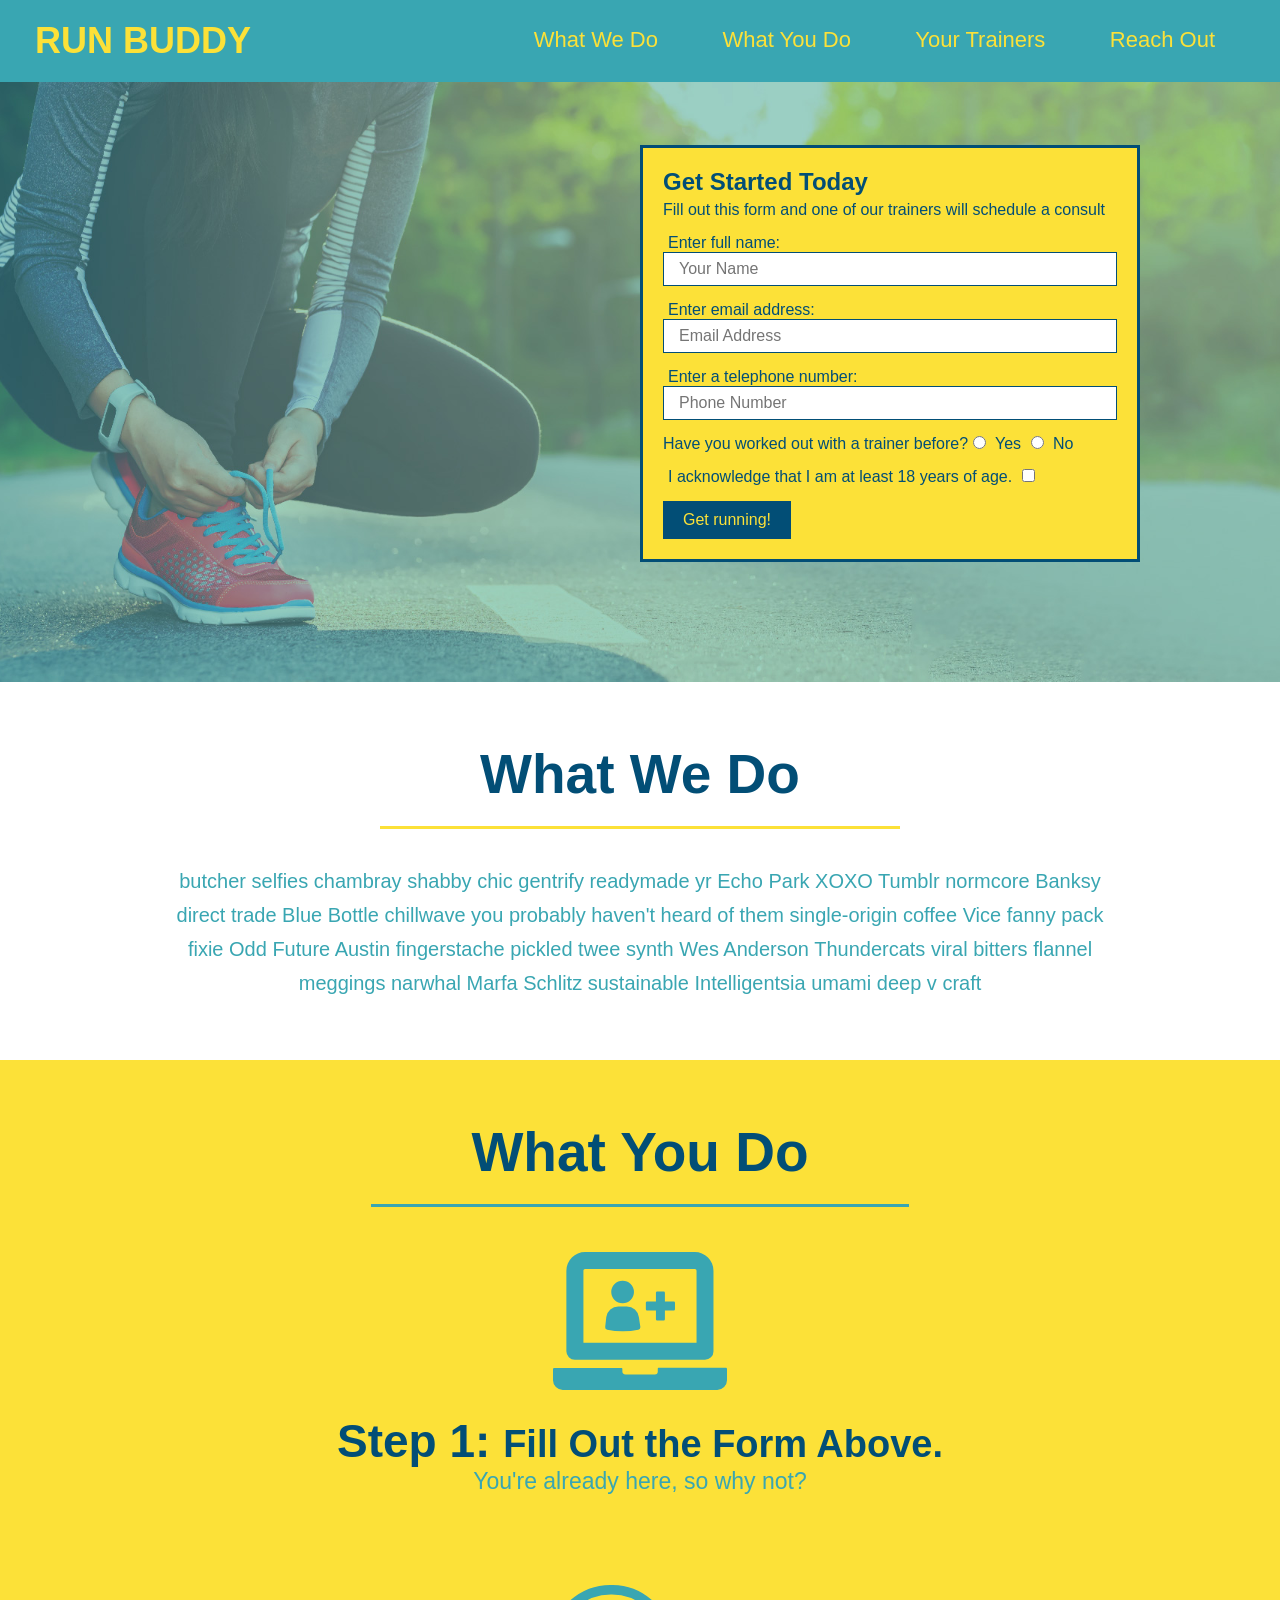
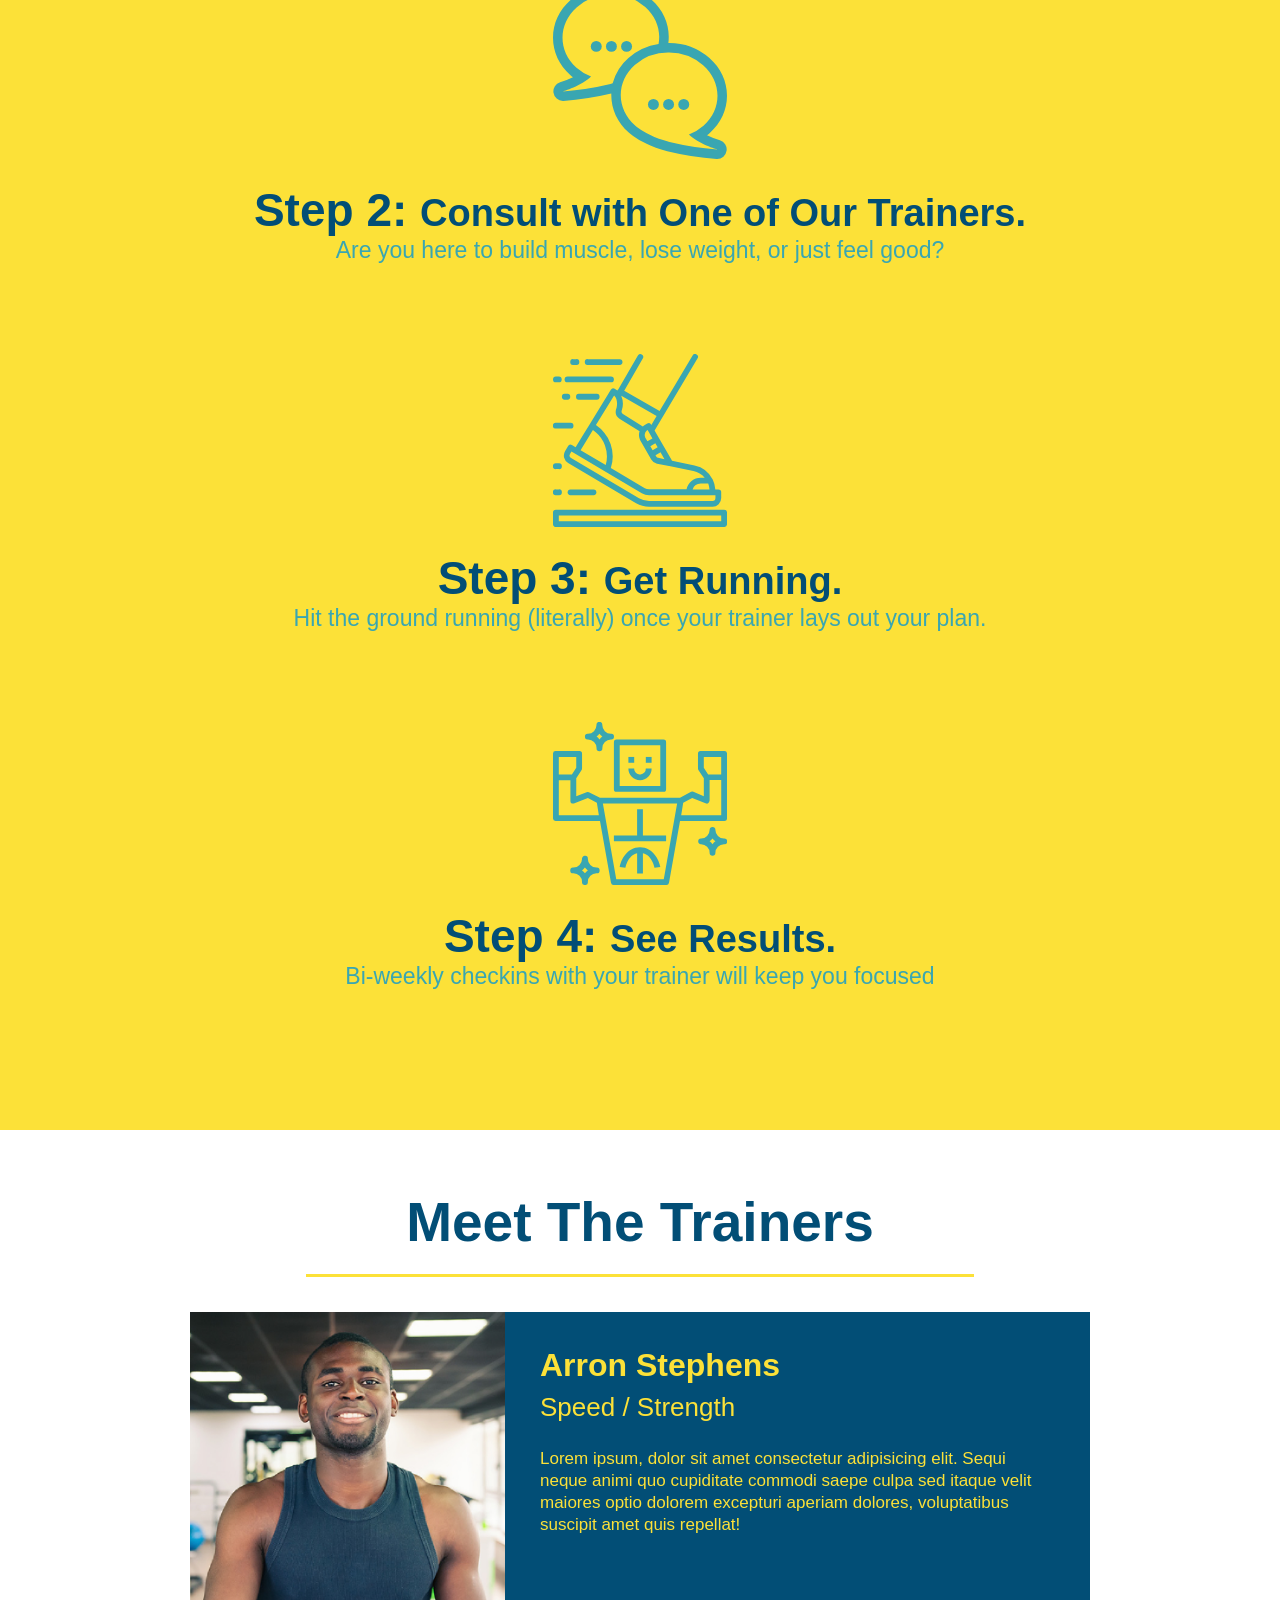
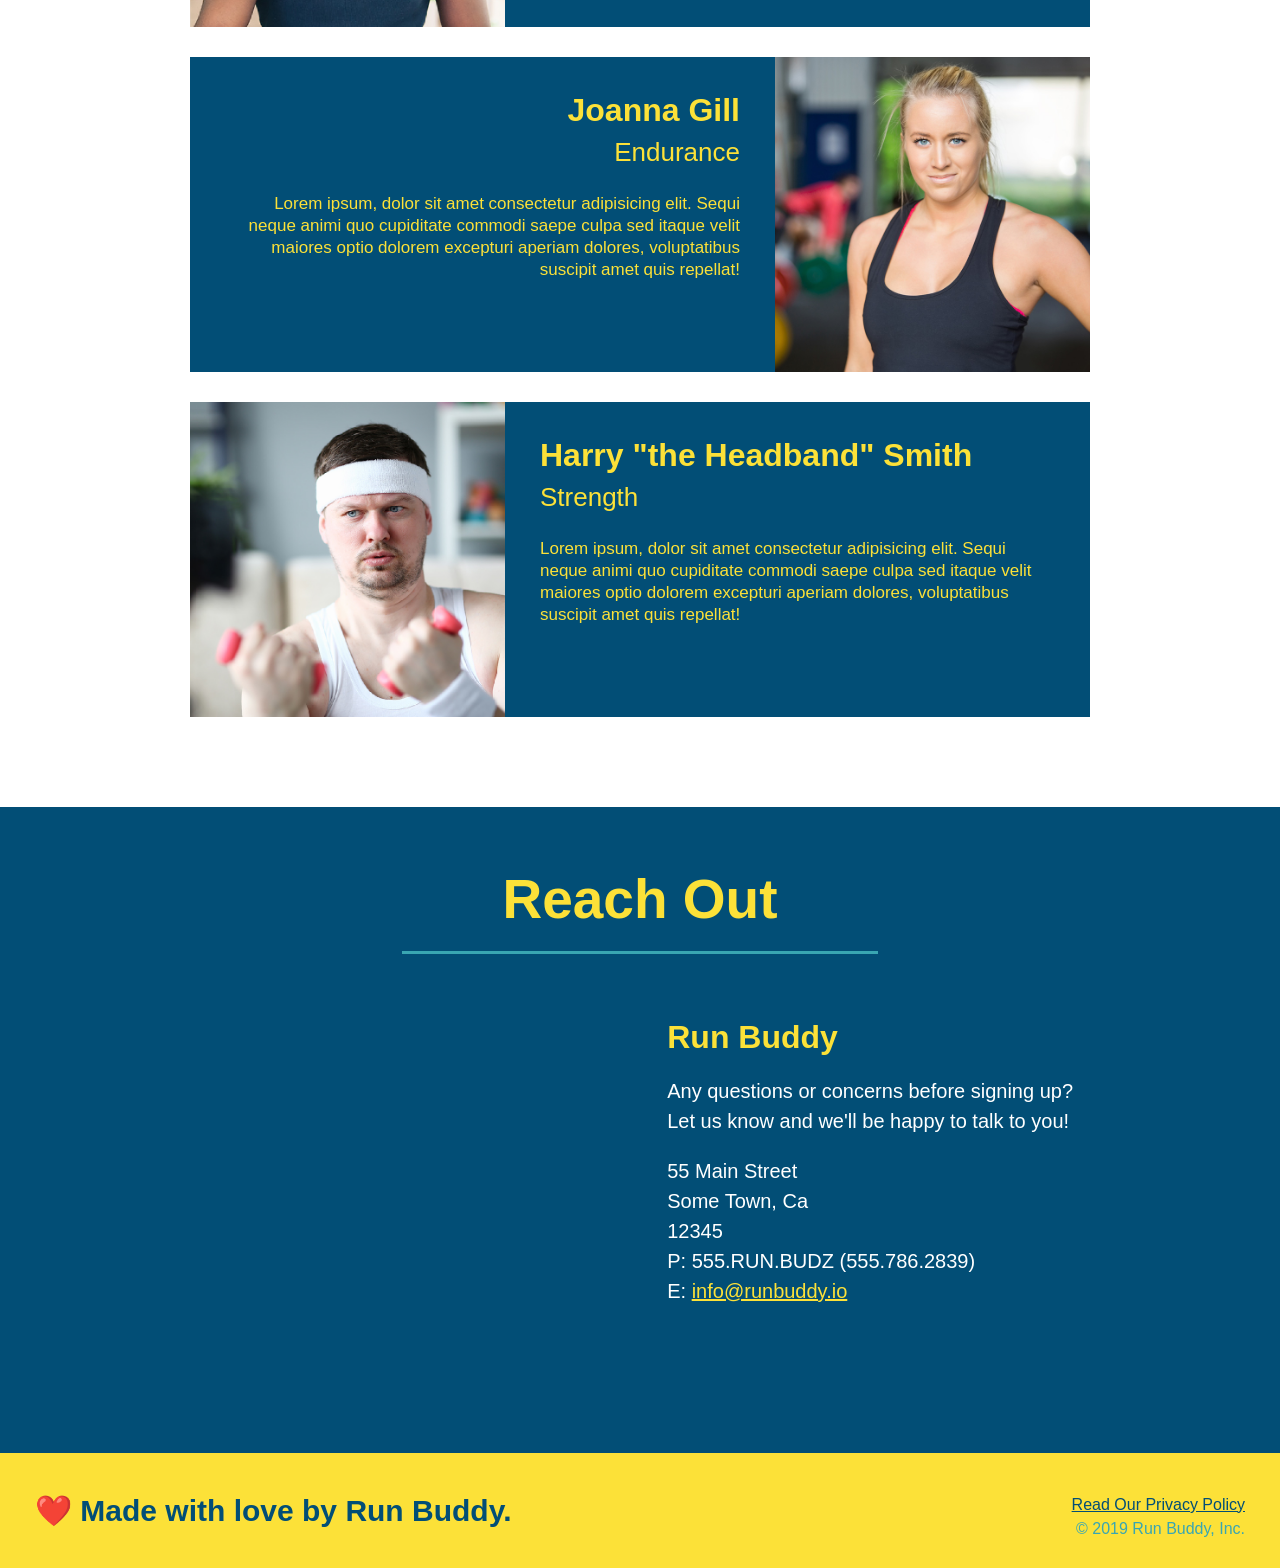
<file: 01-HTML-Git-CSS/05-Module-Project/main/index.html>
<!DOCTYPE html>
<html lang="en">

<head>
  <meta charset="UTF-8" />
  <title>Run Buddy</title>
  <link rel="stylesheet" href="./assets/css/style.css" />
</head>

<body>
  <!-- navigation -->
  <header>
    <h1>
      <a href="/">
        RUN BUDDY
      </a>
    </h1>
    <nav>
      <!-- Unordered list element -->
      <ul>
        <!-- List item element-->
        <li>
          <!-- Anchor element -->
          <a href="#what-we-do">What We Do</a>
        </li>
        <li>
          <a href="#what-you-do">What You Do</a>
        </li>
        <li>
          <a href="#your-trainers">Your Trainers</a>
        </li>
        <li>
          <a href="#reach-out">Reach Out</a>
        </li>
      </ul>
    </nav>
  </header>

  <!-- hero/jumbotron -->
  <section class="hero">
    <div class="hero-form">
      <h3>Get Started Today</h3>
      <p>Fill out this form and one of our trainers will schedule a consult</p>
      <form>
        <label for="name">Enter full name:</label>
        <input type="text" placeholder="Your Name" name="name" id="name" class="form-input" />
        <label for="email">Enter email address:</label>
        <input type="text" placeholder="Email Address" name="email" id="email" class="form-input" />
        <label for="phone">Enter a telephone number:</label>
        <input type="text" placeholder="Phone Number" name="phone" id="phone" class="form-input" />
        <p>
          Have you worked out with a trainer before?
          <input type="radio" name="trainer-confirm" id="trainer-yes" />
          <label for="trainer-yes">Yes</label>
          <input type="radio" name="trainer-confirm" id="trainer-no" />
          <label for="trainer-no">No</label>
        </p>
        <p>
          <label for="checkbox">
            I acknowledge that I am at least 18 years of age.
          </label>
          <input type="checkbox" name="checkpoint1" id="checkbox" />
        </p>
        <button type="submit">
          Get running!
        </button>
      </form>
    </div>
  </section>

  <!-- "what we do" section -->
  <section id="what-we-do" class="intro">
    <h2 class="section-title primary-border">What We Do</h2>
    <p>
      butcher selfies chambray shabby chic gentrify readymade yr Echo Park XOXO Tumblr normcore Banksy direct trade Blue
      Bottle chillwave you probably haven't heard of them single-origin coffee Vice fanny pack fixie Odd Future Austin
      fingerstache pickled twee synth Wes Anderson Thundercats viral bitters flannel meggings narwhal Marfa Schlitz
      sustainable Intelligentsia umami deep v craft
    </p>
  </section>

  <!-- "what you do" section -->
  <section id="what-you-do" class="steps">
    <h2 class="section-title secondary-border">What You Do</h2>

    <div>
      <img src="./assets/images/step-1.svg" alt="" />
      <h3>Step 1: <span>Fill Out the Form Above.</span></h3>
      <p>You're already here, so why not?</p>
    </div>

    <div>
      <img src="./assets/images/step-2.svg" alt="" />
      <h3>Step 2: <span>Consult with One of Our Trainers.</span></h3>
      <p>Are you here to build muscle, lose weight, or just feel good?</p>
    </div>

    <div>
      <img src="./assets/images/step-3.svg" alt="" />
      <h3>Step 3: <span>Get Running.</span></h3>
      <p>Hit the ground running (literally) once your trainer lays out your plan.</p>
    </div>

    <div>
      <img src="./assets/images/step-4.svg" alt="" />
      <h3>Step 4: <span>See Results.</span></h3>
      <p>Bi-weekly checkins with your trainer will keep you focused</p>
    </div>
  </section>

  <!-- "meet the trainers" section -->
  <section id="your-trainers" class="trainers">
    <h2 class="section-title primary-border">Meet The Trainers</h2>
    <article class="trainer">
      <img src="./assets/images/trainer-1.jpg" alt="Arron Stephens in his workout clothes, ready to pump iron" />
      <div class="trainer-bio text-left">
        <h3>Arron Stephens</h3>
        <h4>Speed / Strength</h4>
        <p>
          Lorem ipsum, dolor sit amet consectetur adipisicing elit. Sequi neque animi quo cupiditate commodi saepe culpa
          sed
          itaque velit maiores optio dolorem excepturi aperiam dolores, voluptatibus suscipit amet quis repellat!
        </p>
      </div>
    </article>

    <!-- second trainer bio -->
    <article class="trainer">
      <div class="trainer-bio text-right">
        <h3>Joanna Gill</h3>
        <h4>Endurance</h4>
        <p>
          Lorem ipsum, dolor sit amet consectetur adipisicing elit. Sequi neque animi quo cupiditate commodi saepe culpa
          sed
          itaque velit maiores optio dolorem excepturi aperiam dolores, voluptatibus suscipit amet quis repellat!
        </p>
      </div>
      <img src="./assets/images/trainer-2.jpg" alt="Joanna Gill cooling off after a workout" />
    </article>

    <!-- third trainer bio -->
    <article class="trainer">
      <img src="./assets/images/trainer-3.jpg"
        alt="Harry Smith wearing a headband and lifting comically small pink weights" />
      <div class="trainer-bio text-left">
        <h3>Harry "the Headband" Smith</h3>
        <h4>Strength</h4>
        <p>
          Lorem ipsum, dolor sit amet consectetur adipisicing elit. Sequi neque animi quo cupiditate commodi saepe culpa
          sed
          itaque velit maiores optio dolorem excepturi aperiam dolores, voluptatibus suscipit amet quis repellat!
        </p>
      </div>
    </article>
  </section>

  <!-- "reach out" section -->
  <section id="reach-out" class="contact">
    <h2 class="section-title secondary-border">Reach Out</h2>
    <div class="contact-info">
      <iframe 
        src="https://www.google.com/maps/embed?pb=!1m18!1m12!1m3!1d3147.1079747227936!2d-120.42364418397035!3d37.92790791110593!2m3!1f0!2f0!3f0!3m2!1i1024!2i768!4f13.1!3m3!1m2!1s0x8090c49129b6ac57%3A0xb56c7eb95a2cd8bd!2sMain%20St%2C%20California%2095327!5e0!3m2!1sen!2sus!4v1616426329495!5m2!1sen!2sus"
        style="border:0;" 
        allowfullscreen=""
        loading="lazy">
      </iframe>
      <div>
        <h3>Run Buddy</h3>
        <p>
          Any questions or concerns before signing up?
          <br />
          Let us know and we'll be happy to talk to you!
        </p>
        <address>
          55 Main Street <br />
          Some Town, Ca <br />
          12345<br />
          P: 555.RUN.BUDZ (555.786.2839)<br />
          E: <a href="mailto:info@runbuddy.io">info@runbuddy.io</a>
        </address>
      </div>
    </div>
  </section>

  <!-- footer -->
  <footer>
    <h2>❤️ Made with love by Run Buddy.</h2>
    <div>
      <a href="./privacy-policy.html">Read Our Privacy Policy</a><br />
      &copy; 2019 Run Buddy, Inc.
    </div>
  </footer>
</body>

</html>
</file>
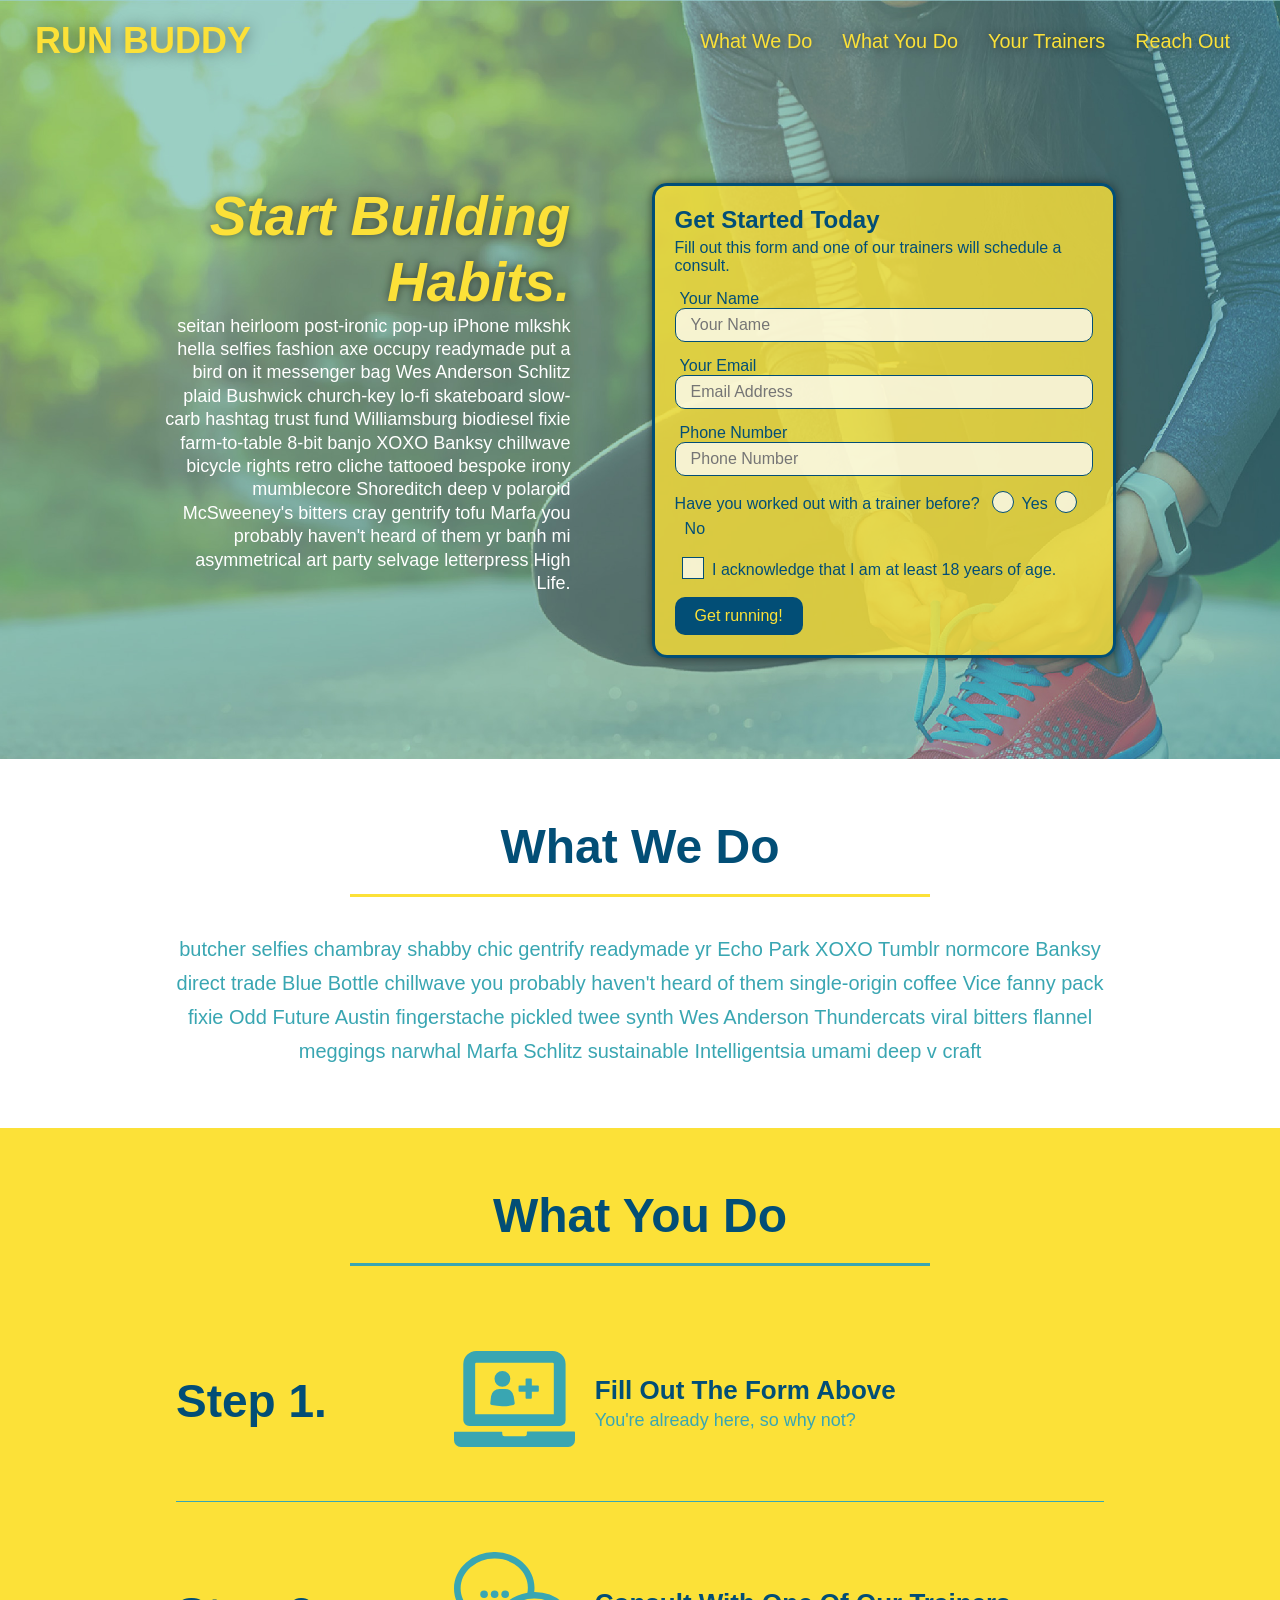
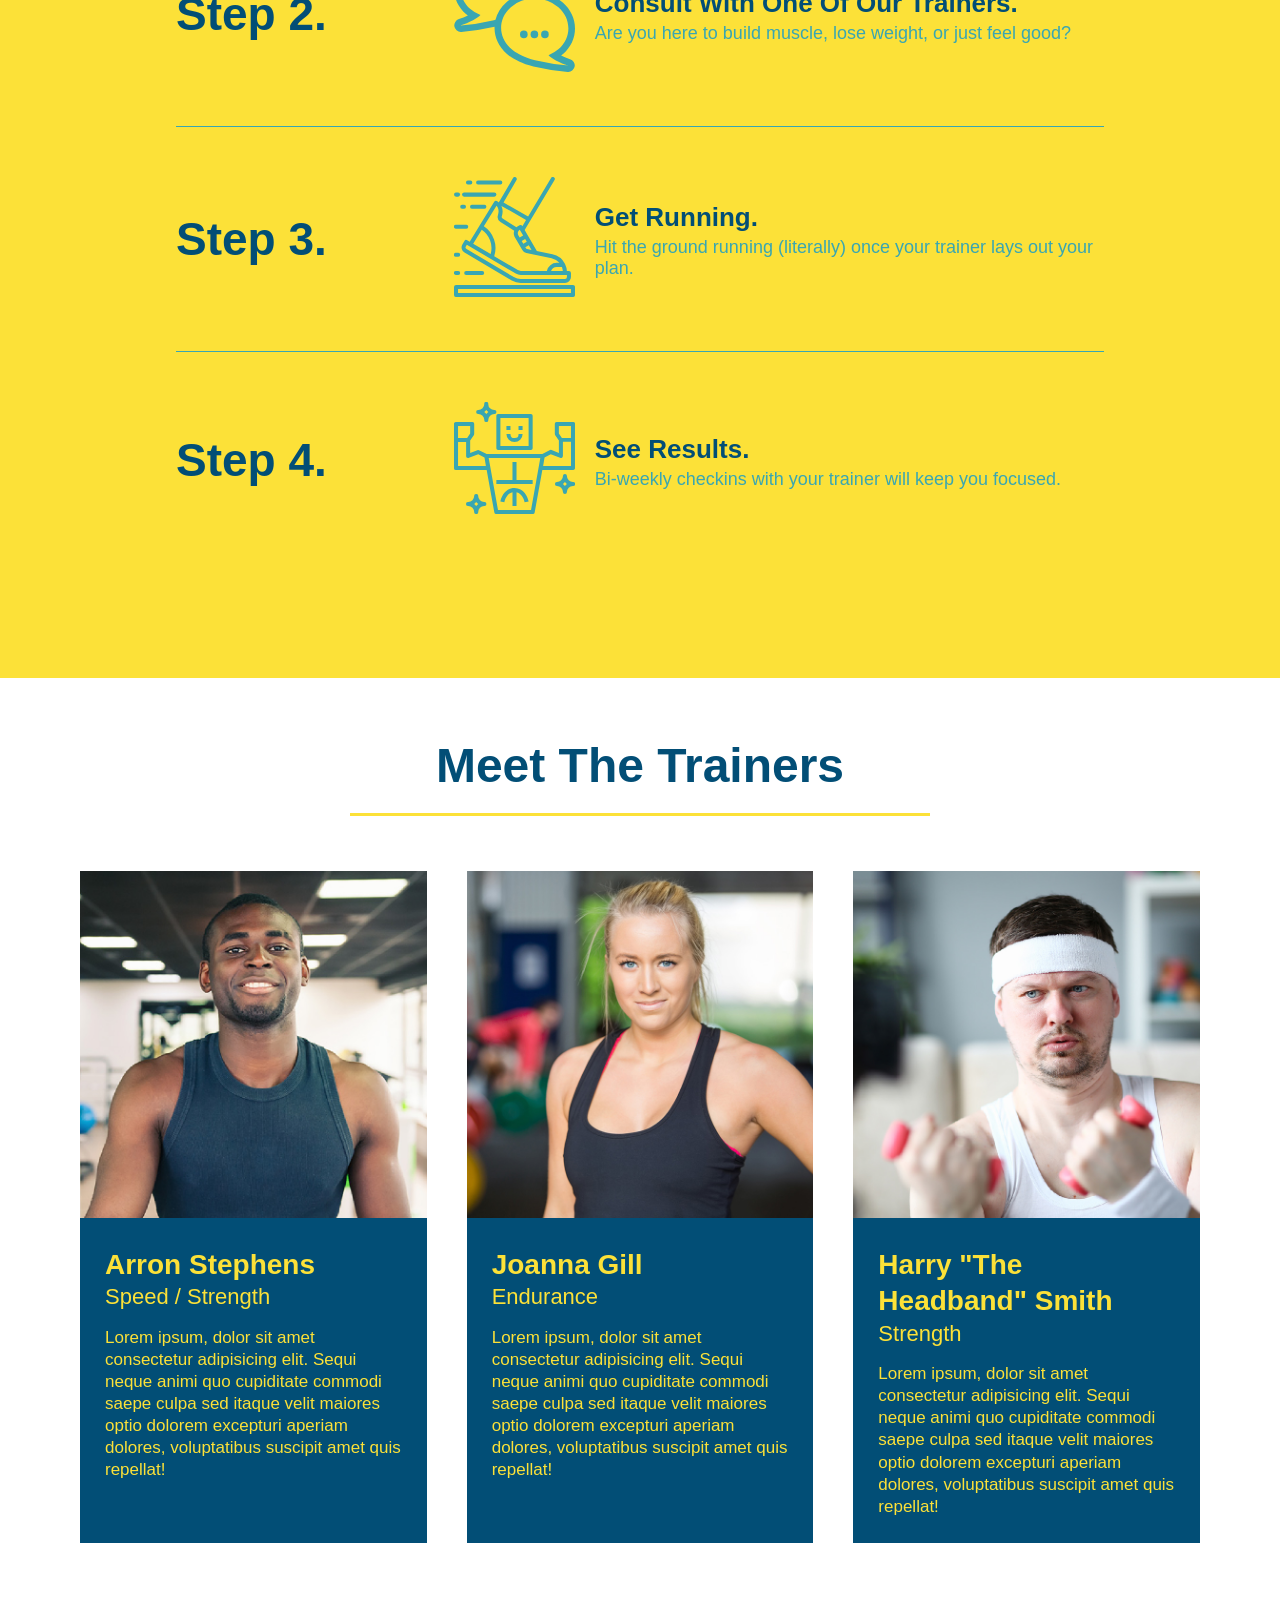
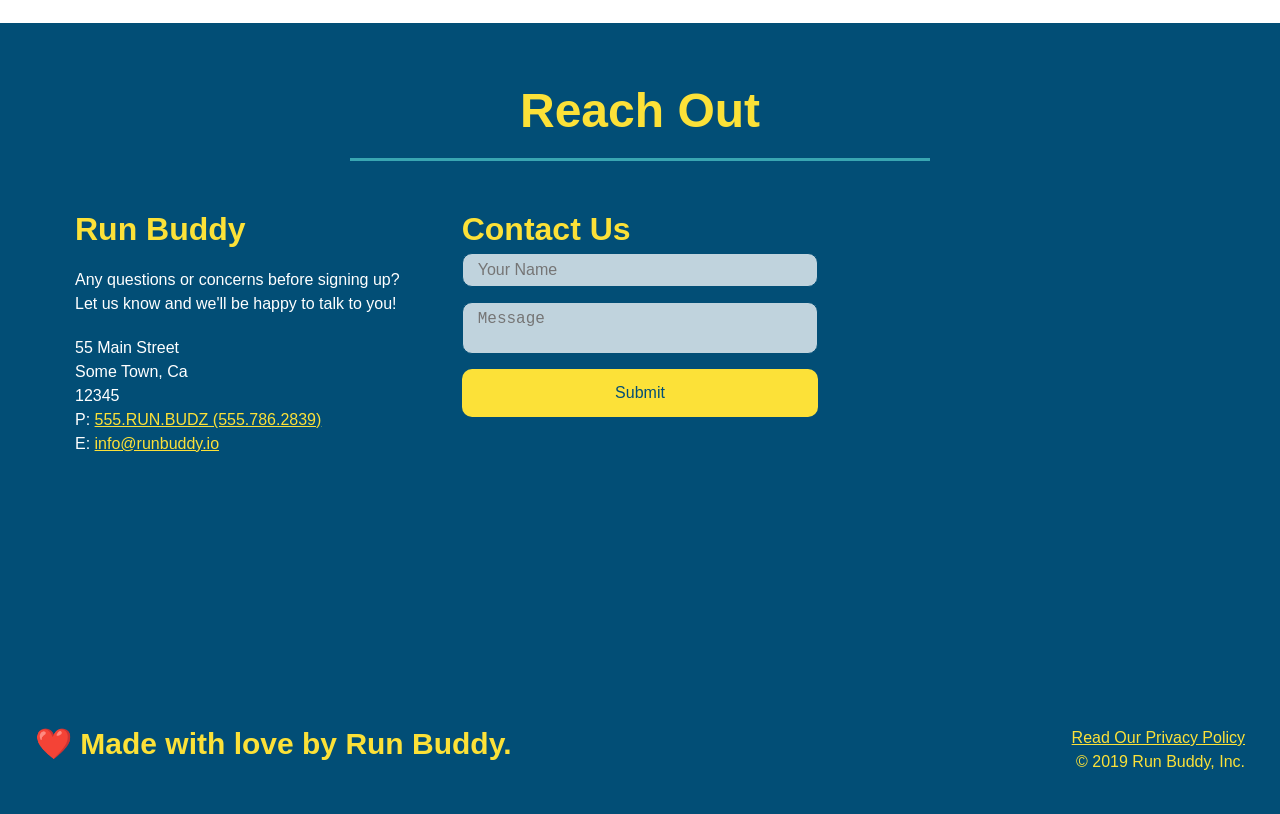
<file: 02-Advanced-CSS/05-Module-Project/main/index.html>
<!DOCTYPE html>
<html lang="en">

<head>
  <meta charset="utf-8" />
  <meta name="viewport" content="width=device-width, initial-scale=1.0" />
  <title>RUN BUDDY</title>
  <link rel="stylesheet" href="./assets/css/style.css" />
</head>

<body>
  <header>
    <h1>
      <a href="/">RUN BUDDY</a>
    </h1>
    <nav>
      <ul>
        <li>
          <a href="#what-we-do">What We Do</a>
        </li>
        <li>
          <a href="#what-you-do">What You Do</a>
        </li>
        <li>
          <a href="#your-trainers">Your Trainers</a>
        </li>
        <li>
          <a href="#reach-out">Reach Out</a>
        </li>
      </ul>
    </nav>
  </header>

  <!-- hero/jumbotron -->
  <section class="hero">
    <!-- 2.1 - Added call to action (CTA) -->
    <div class="hero-cta">
      <h2>Start Building Habits.</h2>
      <p>
        seitan heirloom post-ironic pop-up iPhone mlkshk hella selfies fashion axe occupy readymade put a bird on it
        messenger bag Wes Anderson Schlitz plaid Bushwick church-key lo-fi skateboard slow-carb hashtag trust fund
        Williamsburg biodiesel fixie farm-to-table 8-bit banjo XOXO Banksy chillwave bicycle rights retro cliche
        tattooed bespoke irony mumblecore Shoreditch deep v polaroid McSweeney's bitters cray gentrify tofu Marfa you
        probably haven't heard of them yr banh mi asymmetrical art party selvage letterpress High Life.
      </p>
    </div>

    <div class="hero-form">
      <h3>Get Started Today</h3>
      <p>Fill out this form and one of our trainers will schedule a consult.</p>
      <form>
        <label for="name">Your Name</label>
        <input type="text" id="name" placeholder="Your Name" name="name" class="form-input" />

        <label for="email">Your Email</label>
        <input type="email" id="email" placeholder="Email Address" name="email" class="form-input" />

        <label for="phone">Phone Number</label>
        <input type="tel" id="phone" placeholder="Phone Number" name="phone" class="form-input" />
        <p>
          Have you worked out with a trainer before?
          <span class="radio-wrapper">
            <input type="radio" name="trainer-confirm" id="trainer-yes" />
            <label for="trainer-yes">
              Yes
            </label>
          </span>
          <span class="radio-wrapper">
            <input type="radio" name="trainer-confirm" id="trainer-no" />
            <label for="trainer-no">
              No
            </label>
          </span>
        </p>
        <p>
          <span class="checkbox-wrapper">
            <input type="checkbox" name="checkpoint1" id="checkbox" />
            <label for="checkbox">I acknowledge that I am at least 18 years of age. </label>
          </span>
        </p>
        <button type="submit" class="form-submit">
          Get running!
        </button>
      </form>
    </div>
  </section>
  <!-- end hero -->

  <!-- "what we do" start - <section> -->
  <section id="what-we-do" class="intro">
    <div class="flex-row">
      <h2 class="section-title primary-border">
        What We Do
      </h2>
    </div>

    <div class="flex-row">
      <p>
        butcher selfies chambray shabby chic gentrify readymade yr Echo Park XOXO Tumblr normcore Banksy direct trade
        Blue Bottle chillwave you probably haven't heard of them single-origin coffee Vice fanny pack fixie Odd Future
        Austin fingerstache pickled twee synth Wes Anderson Thundercats viral bitters flannel meggings narwhal Marfa
        Schlitz sustainable Intelligentsia umami deep v craft
      </p>
    </div>
  </section>
  <!-- end "what we do" -->

  <!-- "what you do" start -->
  <section id="what-you-do" class="steps">
    <!-- 2.2 - added flex row -->
    <div class="flex-row">
      <h2 class="section-title secondary-border">
        What You Do
      </h2>
    </div>
    <!-- 2.2 - Reworked HTML -->
    <div class="step">
      <h3>Step 1.</h3>
      <div class="step-info">
        <div class="step-img">
          <img src="./assets/images/step-1.svg" alt="" />
        </div>
        <div class="step-text">
          <h4>Fill Out The Form Above</h4>
          <p>You're already here, so why not?</p>
        </div>
      </div>
    </div>
    <div class="step">
      <h3>Step 2.</h3>
      <div class="step-info">
        <div class="step-img">
          <img src="./assets/images/step-2.svg" alt="" />
        </div>
        <div class="step-text">
          <h4>Consult With One Of Our Trainers.</h4>
          <p>Are you here to build muscle, lose weight, or just feel good?</p>
        </div>
      </div>
    </div>
    <div class="step">
      <h3>Step 3.</h3>
      <div class="step-info">
        <div class="step-img">
          <img src="./assets/images/step-3.svg" alt="" />
        </div>
        <div class="step-text">
          <h4>Get Running.</h4>
          <p>Hit the ground running (literally) once your trainer lays out your plan.</p>
        </div>
      </div>
    </div>
    <div class="step">
      <h3>Step 4.</h3>
      <div class="step-info">
        <div class="step-img">
          <img src="./assets/images/step-4.svg" alt="" />
        </div>
        <div class="step-text">
          <h4>See Results.</h4>
          <p>Bi-weekly checkins with your trainer will keep you focused.</p>
        </div>
      </div>
    </div>
  </section>
  <!-- "what you do" end -->

    <!-- "meet the trainers" start -->
    <section id="your-trainers">
      <div class="flex-row">
        <h2 class="section-title primary-border">
          Meet The Trainers
        </h2>
      </div>

      <div class="trainers">
        <article class="trainer">
          <img src="./assets/images/trainer-1.jpg" alt="Arron Stephens in his workout clothes, ready to pump iron" />
          <div class="trainer-bio">
            <h3 class="trainer-name">Arron Stephens</h3>
            <h4 class="trainer-role">Speed / Strength</h4>
            <p>Lorem ipsum, dolor sit amet consectetur adipisicing elit. Sequi neque animi quo cupiditate commodi saepe culpa sed itaque velit maiores optio dolorem excepturi aperiam dolores, voluptatibus suscipit amet quis repellat!</p>
          </div>
        </article>

        <article class="trainer">
          <img src="./assets/images/trainer-2.jpg" alt="Joanna Gill cooling off after a work out" />
          <div class="trainer-bio">
            <h3 class="trainer-name">Joanna Gill</h3>
            <h4 class="trainer-role">Endurance</h4>
            <p>Lorem ipsum, dolor sit amet consectetur adipisicing elit. Sequi neque animi quo cupiditate commodi saepe culpa sed itaque velit maiores optio dolorem excepturi aperiam dolores, voluptatibus suscipit amet quis repellat!</p>
            </div>
          </article>

        <article class="trainer">
          <img src="./assets/images/trainer-3.jpg" alt="Harry Smith wearing a headband and lifting comically small pink weights" />
          <div class="trainer-bio">
            <h3 class="trainer-name">Harry "The Headband" Smith</h3>
            <h4 class="trainer-role">Strength</h4>
            <p>Lorem ipsum, dolor sit amet consectetur adipisicing elit. Sequi neque animi quo cupiditate commodi saepe culpa sed itaque velit maiores optio dolorem excepturi aperiam dolores, voluptatibus suscipit amet quis repellat!</p>
          </div>
        </article>
      </div>
    </section>
    <!-- "meet the trainers" end -->

  <!-- "reach out" start -->
  <section id="reach-out" class="contact">
    <div class="flex-row">
      <h2 class="section-title secondary-border">
        Reach Out
      </h2>
    </div>

    <div class="contact-info">
      <div>
        <h3>Run Buddy</h3>
        <p>
          Any questions or concerns before signing up?
          <br />
          Let us know and we'll be happy to talk to you!
        </p>

        <address>
          55 Main Street <br />
          Some Town, Ca <br />
          12345<br />
          P: <a href="tel:555.786.2839">555.RUN.BUDZ (555.786.2839)</a><br />
          E: <a href="mailto:info@runbuddy.io">info@runbuddy.io</a>
        </address>
      </div>

      <!-- 2.1 - Added contact form -->
      <div class="contact-form">
        <h3>Contact Us</h3>
        <form>
          <label for="contact-name" class="visuallyhidden">Your Name</label>
          <input type="text" id="contact-name" placeholder="Your Name" />

          <label for="contact-message" class="visuallyhidden">Message</label>
          <textarea id="contact-message" placeholder="Message"></textarea>

          <button type="submit">Submit</button>
        </form>
      </div>

      <iframe
      src="https://www.google.com/maps/embed?pb=!1m14!1m12!1m3!1d12182.30520634488!2d-74.0652613!3d40.2407219!2m3!1f0!2f0!3f0!3m2!1i1024!2i768!4f13.1!5e0!3m2!1sen!2sus!4v1561060983193!5m2!1sen!2sus"
      frameborder="0" style="border:0" allowfullscreen>
    </iframe>
    </div>
  </section>
  <!-- "reach out" end -->
  <!-- footer -->
  <footer>
    <h2>❤️ Made with love by Run Buddy.</h2>
    <div>
      <a href="./privacy-policy.html">Read Our Privacy Policy</a><br />
      &copy; 2019 Run Buddy, Inc.
    </div>
  </footer>
</body>

</html>
</file>
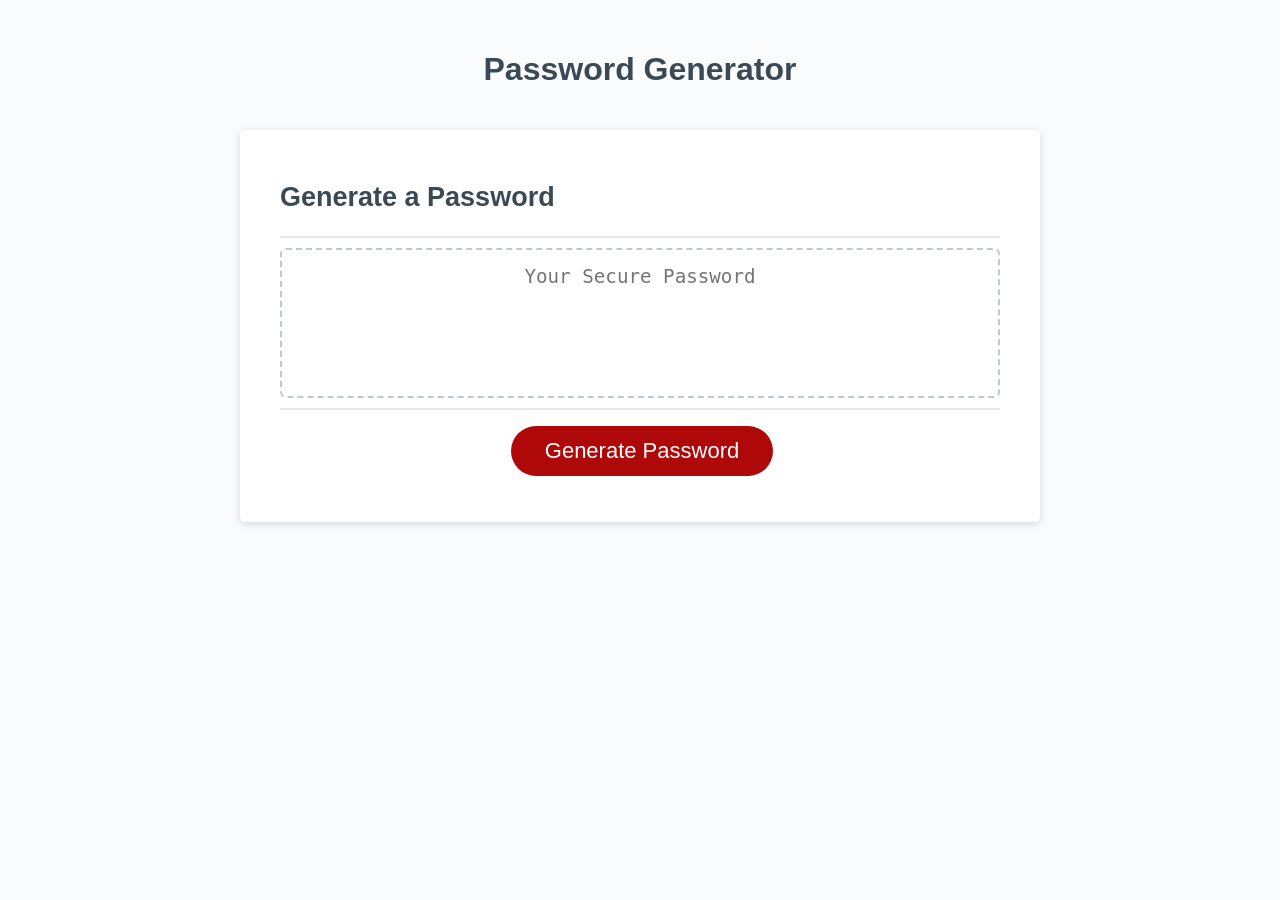
<file: 03-JavaScript/02-Challenge/Develop/index.html>
<!DOCTYPE html>
<html lang="en">
  <head>
    <meta charset="UTF-8" />
    <meta name="viewport" content="width=device-width, initial-scale=1.0" />
    <meta http-equiv="X-UA-Compatible" content="ie=edge" />
    <title>Password Generator</title>
    <link rel="stylesheet" href="style.css" />
  </head>
  <body>
    <div class="wrapper">
      <header>
        <h1>Password Generator</h1>
      </header>
      <div class="card">
        <div class="card-header">
          <h2>Generate a Password</h2>
        </div>
        <div class="card-body">
          <textarea
            readonly
            id="password"
            placeholder="Your Secure Password"
            aria-label="Generated Password"
          ></textarea>
        </div>
        <div class="card-footer">
          <button id="generate" class="btn">Generate Password</button>
        </div>
      </div>
    </div>
    <script src="script.js"></script>
  </body>
</html>
</file>
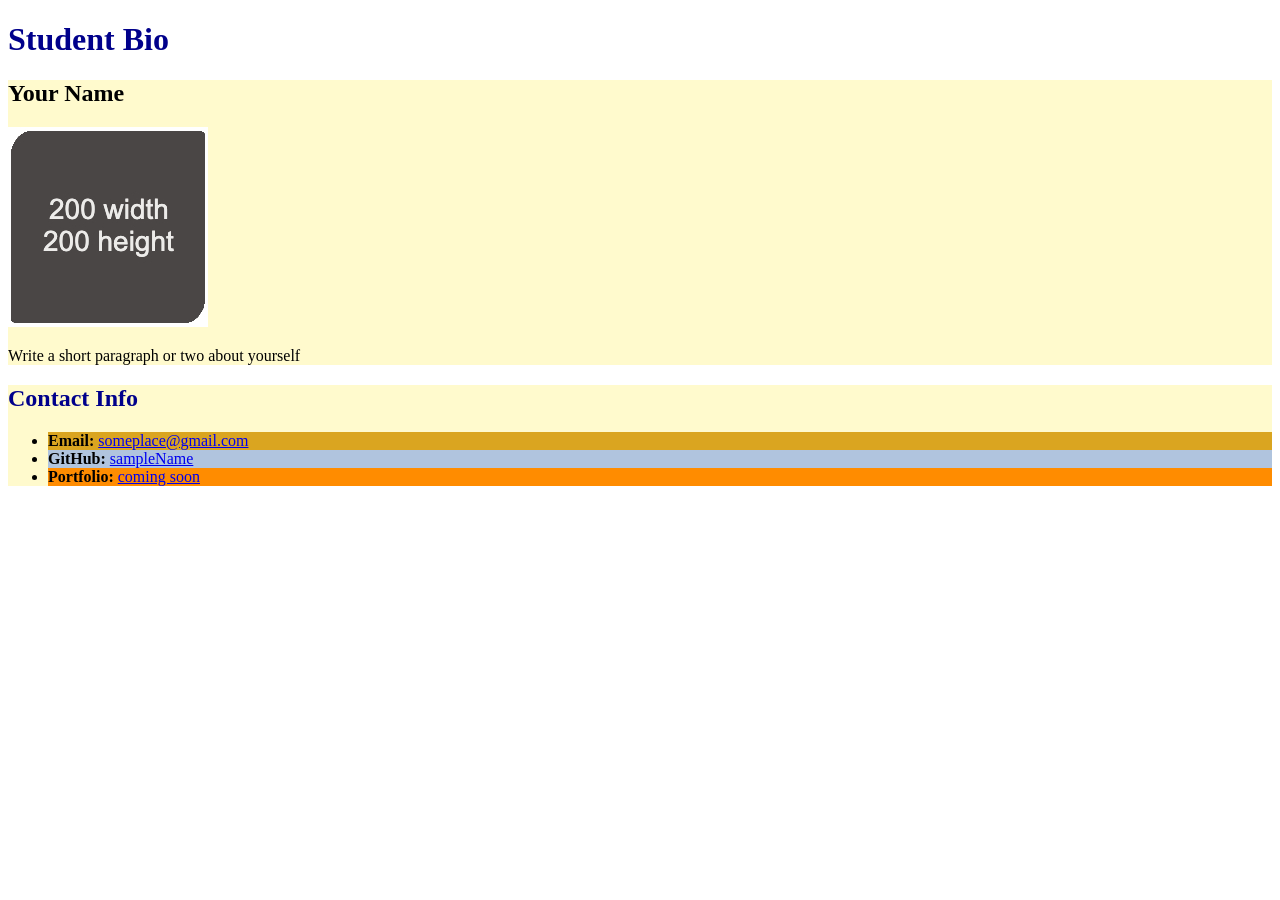
<file: 01-HTML-Git-CSS/01-Activities/02-Attributes/Solved/index.html>
<!DOCTYPE html>
<html lang="en-US">
  <head>
    <meta charset="UTF-8" />
    <title>Student Bio With Attributes</title>
    <!-- Link to stylesheet using rel and href attributes -->
    <link rel="stylesheet" href="./assets/css/style.css" />
  </head>

  <body>
    <header>
      <h1 class="headers">Student Bio</h1>
    </header>

    <!-- Class attribute with name "section" -->
    <section>
      <h2>Your Name</h2>
      <!--Image using src to point to relative path and descriptive alt attributes-->
      <img
        src="./assets/images/image-1.jpg"
        alt="Placeholder image with text 200 width and 200 height "
      />
      <p>Write a short paragraph or two about yourself</p>
    </section>

    <!--Class attribute with name "section"-->
    <section>
      <h2 class="headers">Contact Info</h2>
      <ul>
        <!--Anchor tags using href to link to external website-->
        <!--id attributes to provide unique identifier for element-->
        <li id="email">
          <strong>Email:</strong> <a href="#">someplace@gmail.com</a>
        </li>
        <li id="github"><strong>GitHub:</strong> <a href="#">sampleName</a></li>
        <li id="portfolio">
          <strong>Portfolio:</strong> <a href="#">coming soon</a>
        </li>
      </ul>
    </section>
  </body>
</html>
</file>
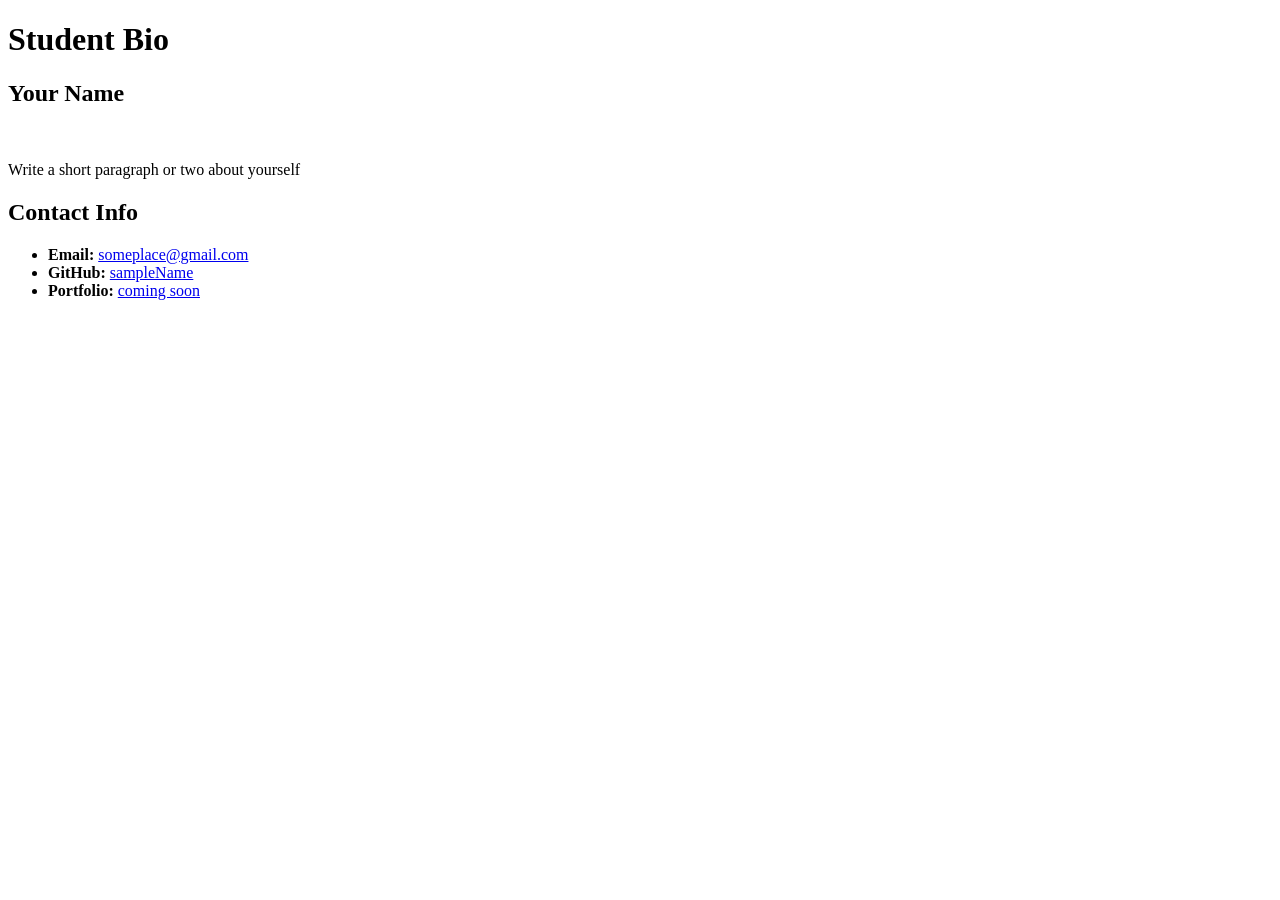
<file: 01-HTML-Git-CSS/01-Activities/02-Attributes/Unsolved/index.html>
<!DOCTYPE html>
<html lang="en-US">

  <head>
    <meta charset="UTF-8">
    <title>Student Bio With Attributes</title>
  </head>

  <body>
    <header>
      <h1 class="headers">Student Bio</h1>
    </header>

    <!-- Class attribute with name "section" -->
    <section class="section">
      <h2>Your Name</h2>
      <img value="image-1.jpg">
      <p>Write a short paragraph or two about yourself</p>
    </section>
    
    <!--Class attribute with name "section"-->
    <section class="section">
      <h2 class="headers">Contact Info</h2>
      <ul>
        <!--Anchor tags using href to link to external website-->
        <!--id attributes to provide unique identifier for element-->
        <li id="email"><strong>Email:</strong> <a href="#">someplace@gmail.com</a></li>
        <li id="github"><strong>GitHub:</strong> <a href="#">sampleName</a></li>
        <li id="portfolio"><strong>Portfolio:</strong> <a href="#">coming soon</a></li>
      </ul>
    </section>
  </body>

</html>
</file>
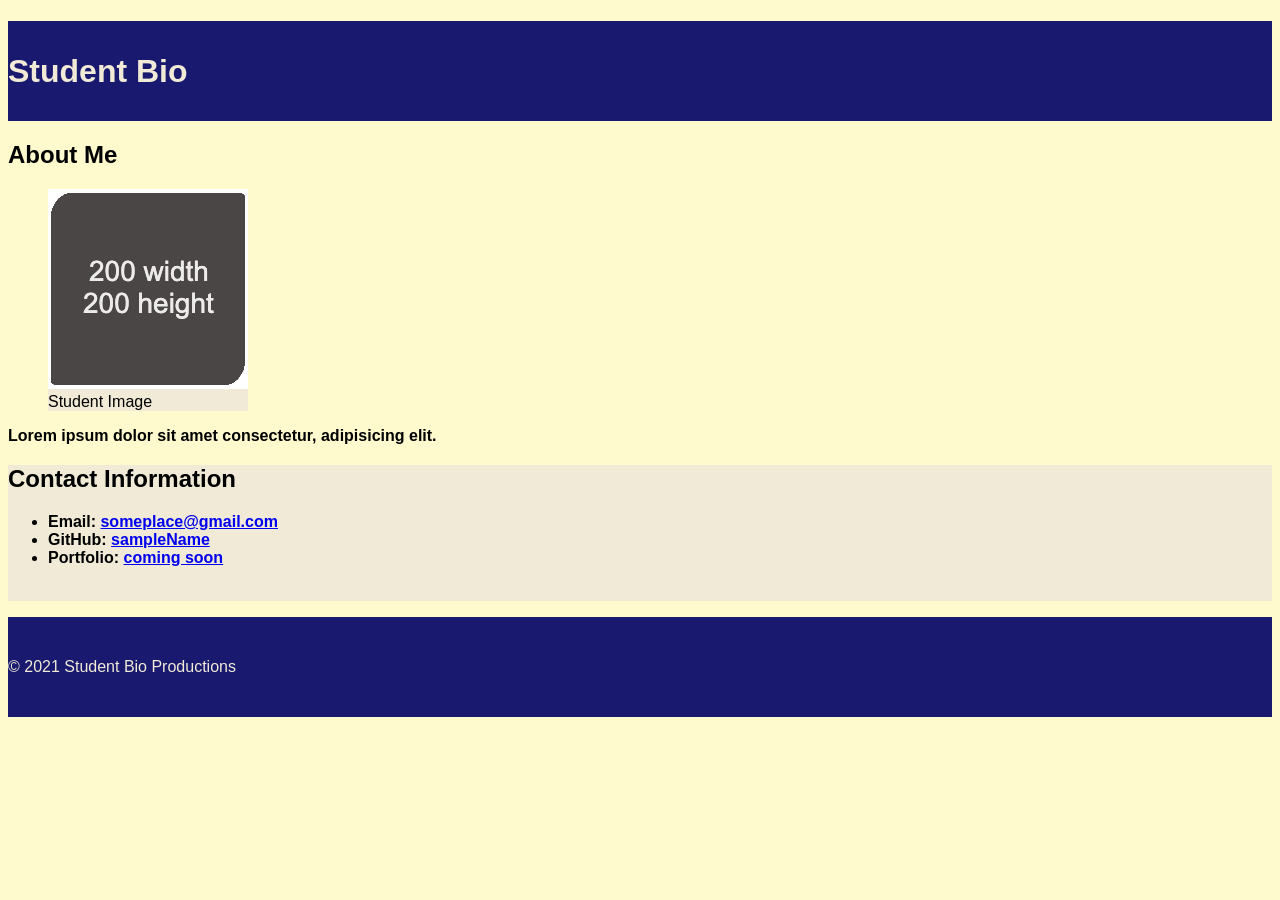
<file: 01-HTML-Git-CSS/01-Activities/03-CSS-Selectors/Solved/index.html>
<!DOCTYPE html>
<html lang="en">
  <head>
    <meta charset="UTF-8">
    <meta name="viewport" content="width=device-width, initial-scale=1.0">
    <link rel="stylesheet" type="text/css" href="./assets/css/style.css">
    <title>Document</title>
  </head>

  <body>
    <header>
      <h1>Student Bio</h1>
    </header>

    <main>
      <section>
        <h2>About Me</h2>
        <figure>
          <img src="./assets/images/image-1.jpg" alt="placeholder image with text reading 200 width 200 height"/>
          <figcaption>Student Image</figcaption>
        </figure>
        <p class="highlighted-text">Lorem ipsum dolor sit amet consectetur, adipisicing elit.</p>
      </section>

      <section id="contact-section">
        <h2>Contact Information</h2>
        <ul class="highlighted-text">
          <li>Email: <a href="#">someplace@gmail.com</a></li>
          <li>GitHub: <a href="#">sampleName</a></li>
          <li>Portfolio: <a href="#">coming soon</a></li>
        </ul>
        <br>
      </section>
    </main>

    <footer>
      <p>© 2021 Student Bio Productions</p>
    </footer>
  </body>

</html>
</file>
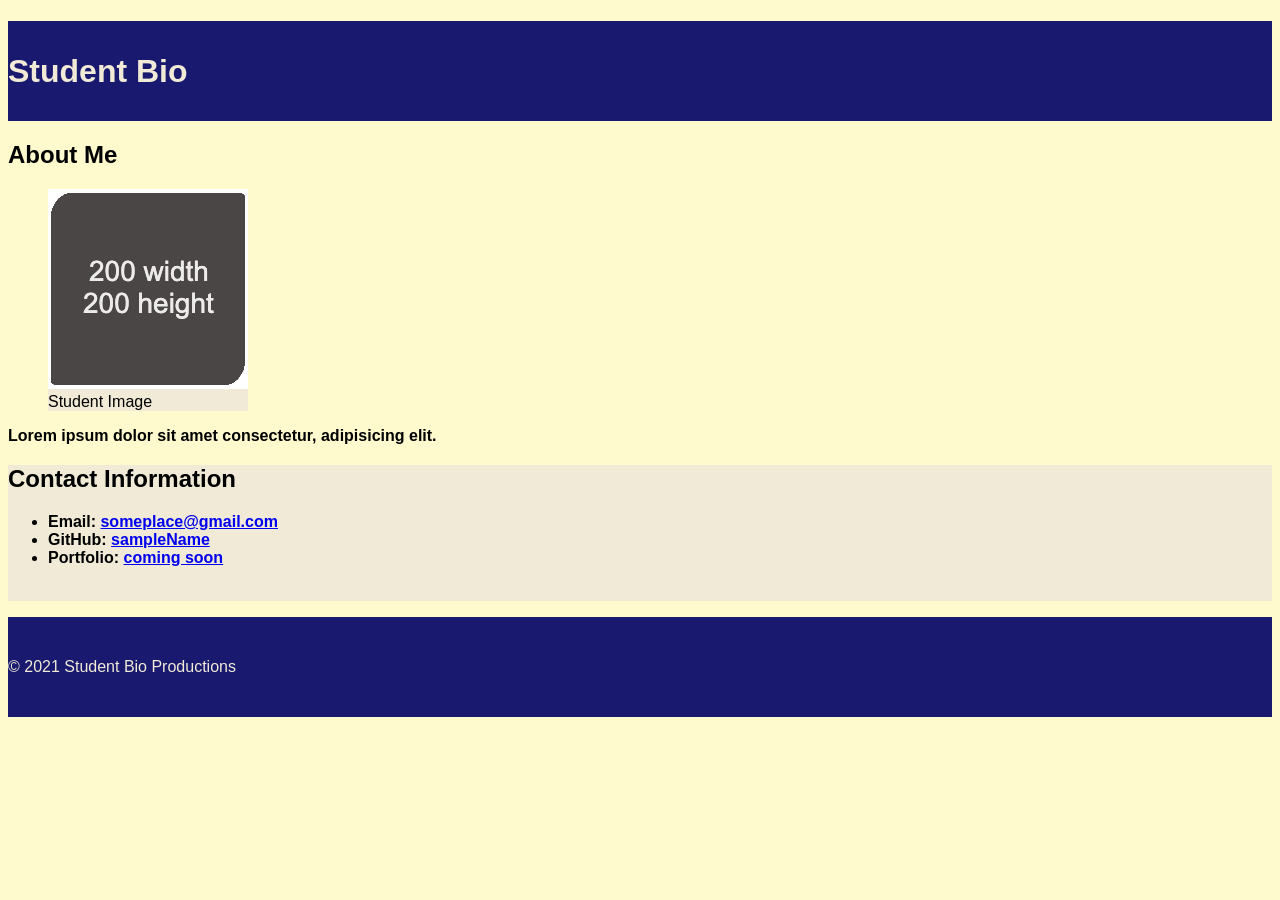
<file: 01-HTML-Git-CSS/01-Activities/03-CSS-Selectors/Unsolved/index.html>
<!DOCTYPE html>
<html lang="en-US">
  <head>
    <meta charset="UTF-8">
    <meta name="viewport" content="width=device-width, initial-scale=1.0">
    <link rel="stylesheet" type="text/css" href="./assets/css/style.css">
    <title>CSS Selectors</title>
  </head>

  <body>
    <header>
      <h1>Student Bio</h1>
    </header>

    <main>
      <section>
        <h2>About Me</h2>
        <figure>
          <img src="./assets/images/image-1.jpg" alt="placeholder image with text reading 200 width 200 height"/>
          <figcaption>Student Image</figcaption>
        </figure>
        <p class="highlighted-text">Lorem ipsum dolor sit amet consectetur, adipisicing elit.</p>
      </section>

      <section id="contact-section">
        <h2>Contact Information</h2>
        <ul class="highlighted-text">
          <li>Email: <a href="#">someplace@gmail.com</a></li>
          <li>GitHub: <a href="#">sampleName</a></li>
          <li>Portfolio: <a href="#">coming soon</a></li>
        </ul>
        <br>
      </section>
    </main>

    <footer>
      <p>© 2021 Student Bio Productions</p>
    </footer>
  </body>

</html>
</file>
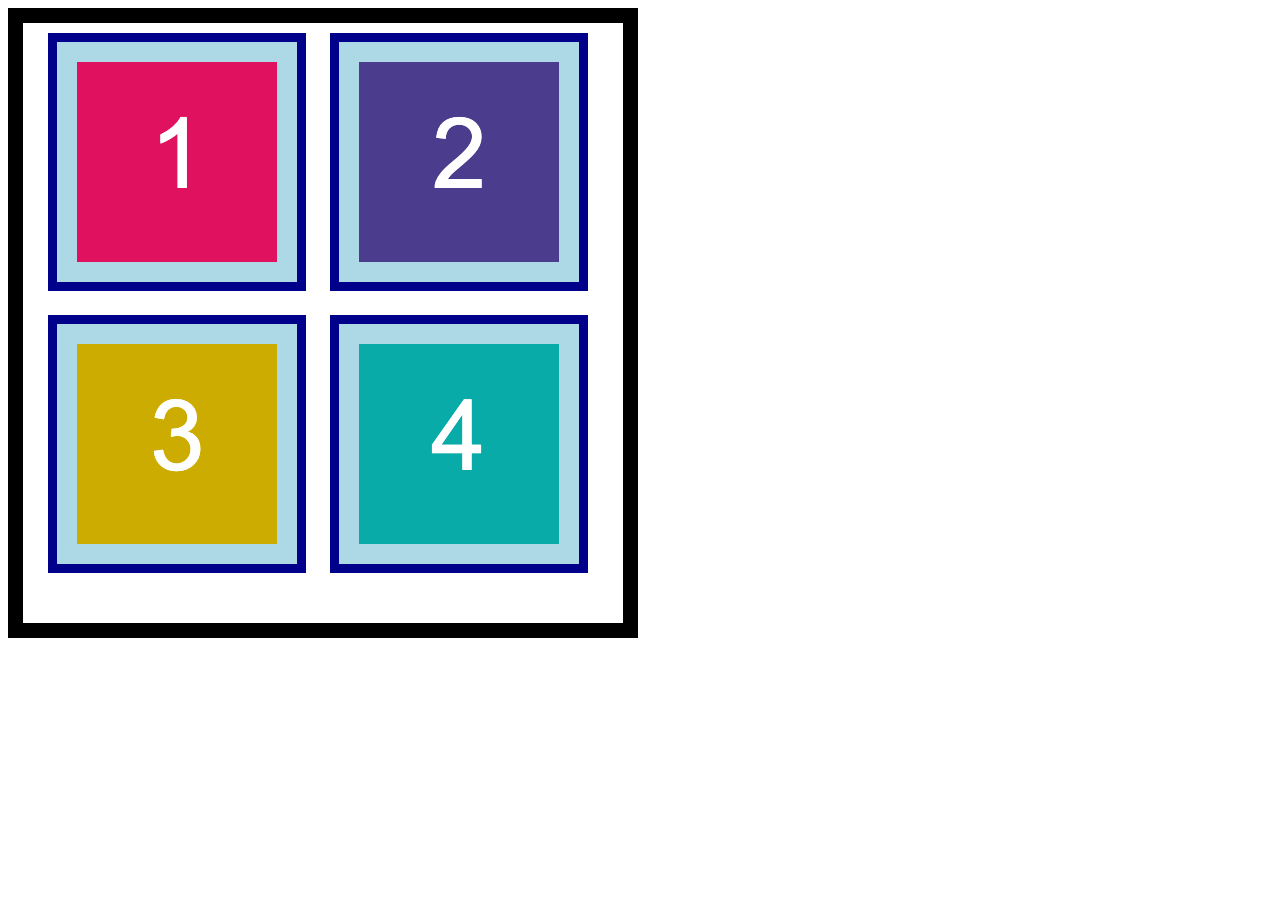
<file: 01-HTML-Git-CSS/01-Activities/04-Box-Model/Solved/index.html>
<!DOCTYPE html>
<html lang="en-US">

  <head>
    <meta charset="UTF-8">
    <title>HTML Box Model</title>
    <link rel="stylesheet" type="text/css" href="./assets/css/style.css">
  </head>

  <body>
    <section>
      <img src="./assets/images/image-1.png" alt="box with number 1"/>
      <img src="./assets/images/image-2.png" alt="box with number 2"/>
      <img src="./assets/images/image-3.png" alt="box with number 3"/>
      <img src="./assets/images/image-4.png" alt="box with number 4"/>
    </section>
  </body>

</html>
</file>
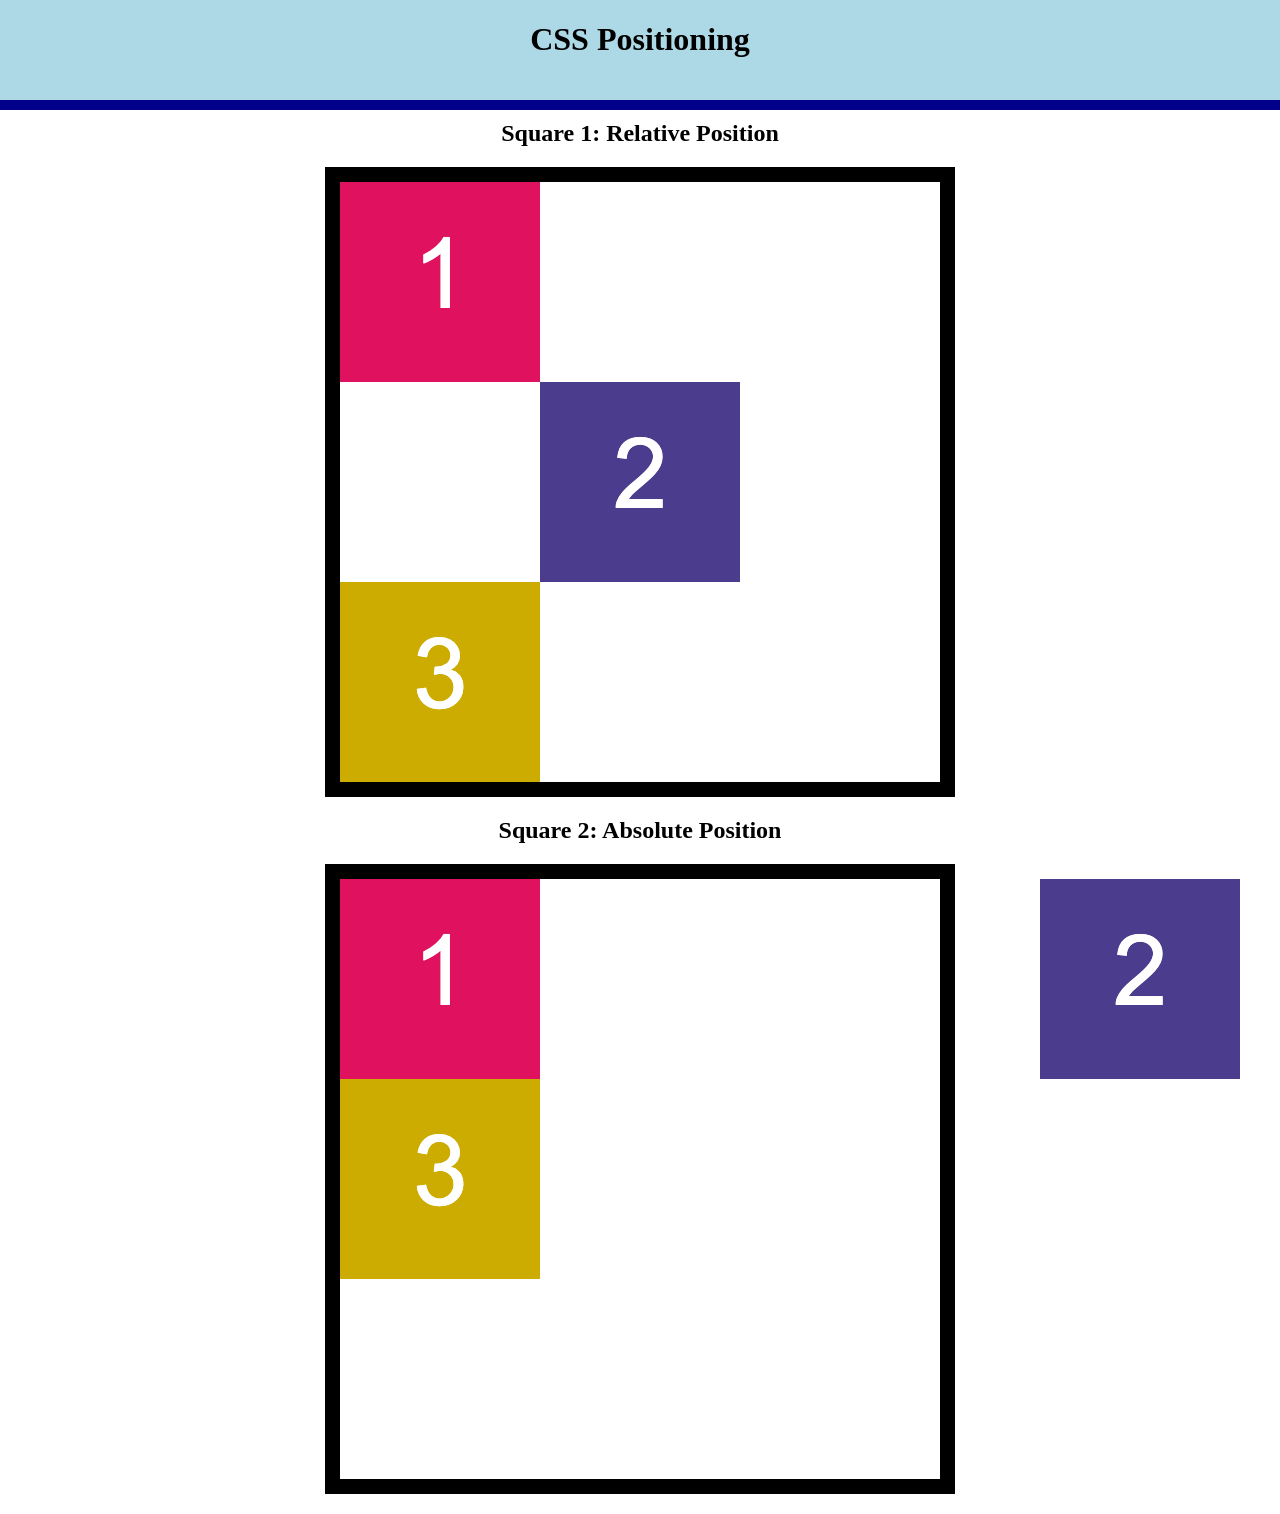
<file: 01-HTML-Git-CSS/01-Activities/05-CSS-Positioning/Solved/index.html>
<!DOCTYPE html>
<html lang="en-US">

  <head>
    <meta charset="UTF-8">
    <title>CSS Positioning</title>
    <link rel="stylesheet" type="text/css" href="./assets/css/style.css">
  </head>

  <body>
    <header>
      <h1>CSS Positioning</h1>
    </header>

    <main>
      <section>
        <h2>Square 1: Relative Position</h2>
        <div class="container">
          <img src="./assets/images/image-1.png" alt="box with number 1"/>
          <img id="relative-box-2" src="./assets/images/image-2.png" alt="box with number 2"/>
          <img src="./assets/images/image-3.png" alt="box with number 3"/>
        </div>
      </section>

      <section>
        <h2>Square 2: Absolute Position</h2>
        <div class="container absolute-container">
          <img src="./assets/images/image-1.png" alt="box with number 1"/>
          <img id="absolute-box-2"src="./assets/images/image-2.png" alt="box with number 2"/>
          <img src="./assets/images/image-3.png" alt="box with number 3"/>
        </div>
      </section>
    </main>
  </body>

</html>
</file>
<file: 01-HTML-Git-CSS/05-Module-Project/main/assets/css/style.css>
* {
  margin: 0;
  padding: 0;
  box-sizing: border-box;
}

body {
  /* more on this crazy alphanumerical value in a minute! */
  color: #39a6b2;
  font-family: Helvetica, Arial, sans-serif;
}

/* apply styles to <header> */
header {
  padding: 20px 35px;
  background-color: #39a6b2;
}

header h1 {
  font-weight: bold;
  font-size: 36px;
  color: #fce138;
  margin: 0;
  display: inline;
}
header a {
  text-decoration: none;
  color: #fce138;
}

header nav {
  float: right;
  margin: 7px 0;
}

header nav ul li {
  display: inline;
}

header nav ul li a {
  margin: 0 30px;
  font-weight: lighter;
  font-size: 22px;
}

footer {
  background: #fce138;
  width: 100%;
  padding: 40px 35px;
}

footer h2 {
  display: inline;
  color: #024e76;
  font-size: 30px;
  margin: 0;
}

footer div {
  float: right;
  line-height: 1.5;
  text-align: right;
}

footer a {
  color: #024e76;
}

section {
  padding: 60px;
}

/* Hero Style Start */
.hero {
  background-image: url('../images/hero-bg.jpg');
  height: 600px;
  background-size: cover;
  background-position: center;
  position: relative;
}
/* Hero Style End */

.hero-form {
  border: 3px solid #024e76;
  background-color: #fce138;
  padding: 20px;
  width: 500px;
  color: #024e76;
  position: absolute;
  bottom: 120px;
  right: 140px;
}

.hero-form h3 {
  font-size: 24px;
  margin: 0;
}
.hero-form p {
  margin: 5px 0 15px 0;
}

.form-input {
  border: 1px solid #024e76;
  display: block;
  padding: 7px 15px;
  font-size: 16px;
  color: #024e76;
  width: 100%;
  margin-bottom: 15px;
}

.hero-form label {
  margin: 0 5px;
}

.hero-form button {
  color: #fce138;
  background-color: #024e76;
  border: none;
  padding: 10px 20px;
  font-size: 16px;
}

.intro {
  text-align: center;
}

.intro p {
  line-height: 1.7;
  color: #39a6b2;
  width: 80%;
  font-size: 20px;
  margin: 0 auto;
}

.steps {
  text-align: center;
  background: #fce138;
}

.steps div {
  margin-bottom: 80px;
}

.steps img {
  width: 15%;
  margin: 10px 0;
}

.steps h3 {
  color: #024e76;
  font-size: 46px;
  margin-top: 10px;
}

.steps p {
  color: #39a6b2;
  font-size: 23px;
}

.steps span {
  font-size: 38px;
}

.section-title {
  font-size: 55px;
  color: #024e76;
  margin-bottom: 35px;
  padding: 0 100px 20px 100px;
  display: inline-block;
  border-bottom: 3px solid;
}

.primary-border {
  border-color: #fce138;
}

.secondary-border {
  border-color: #39a6b2;
}

.trainers {
  text-align: center;
}

.trainer {
  width: 900px;
  margin: 0 auto 30px auto;
  background: #024e76;
  color: #fce138;
  overflow: auto;
}

.trainer img {
  width: 35%;
  float: left;
}

.trainer-bio {
  padding: 35px;
  float: left;
  width: 65%;
}

.trainer-bio h3 {
  font-size: 32px;
  margin-bottom: 8px;
}

.trainer-bio h4 {
  font-weight: lighter;
  font-size: 26px;
  margin-bottom: 25px;
}

.trainer-bio p {
  font-size: 17px;
  line-height: 1.3;
}

.text-left {
  text-align: left;
}

.text-right {
  text-align: right;
}

/* REACH OUT STYLES START */
.contact {
  text-align: center;
  background: #024e76;
}

.contact h2 {
  color: #fce138;
}

.contact-info iframe {
  width: 400px;
  height: 400px;
}

.contact-info div {
  width: 410px;
  display: inline-block;
  vertical-align: top;
  text-align: left;
  margin: 30px 0 0 60px;
  color: white;
}

.contact-info h3 {
  color: #fce138;
  font-size: 32px;
}

.contact-info p,
.contact-info address {
  margin: 20px 0;
  line-height: 1.5;
  font-size: 20px;
  font-style: normal;
}

.contact-info a {
  color: #fce138;
}

/* REACH OUT STYLES END */
</file>
<file: 02-Advanced-CSS/05-Module-Project/main/assets/css/style.css>
* {
  box-sizing: border-box;
  margin: 0;
  padding: 0;
}

:root {
  --primary-color: #fce138;
  --secondary-color: #024e76;
  --tertiary-color: #39a6b2;
  --primary-color-transparent: rgba(252,225,56, 0.8);
  --secondary-color-transparent: rgba(2, 78, 118, 0.8);
}

body {
  color: var(--tertiary-color);
  font-family: Helvetica, Arial, sans-serif;
}

header {
  padding: 20px 35px;
  background-image: url('../images/hero-bg.jpg');
  background-position: 80%;
  background-attachment:fixed;
  background-size: cover;
  /* 2.2 - added flex and removed inline / float properties from h1 and nav */
  display: flex;
  justify-content: space-between;
  align-items: center;
  flex-wrap: wrap;
  position:sticky;
  position: -webkit-sticky;
  top: 0;
  z-index: 9999;
}

header h1 {
  font-weight: bold;
  margin: 0;
  font-size: 36px;
  color: var(--primary-color);
  text-shadow: 0px 0 15px rgba(0, 0, 0, 0.5);
}

header a {
  text-decoration: none;
  color: var(--primary-color);
}

header nav {
  margin: 7px 0;
  display: flex;
  flex-wrap: wrap;
  justify-content: space-between;
}

header nav ul {
  display: flex;
  flex-wrap: wrap;
  justify-content: space-between;
  align-items: center;
  list-style: none;
}

header nav ul li a {
  padding: 10px 15px;
  font-weight: 200;
  font-size: 1.55vw;
  text-shadow: 0 0 10px rgba(0,0,0,0.5);
}

header nav ul li a:hover {
  background: var(--primary-color);
  color: var(--secondary-color);
  border-radius: 15px;
  text-shadow:none;
}

/* FOOTER STYLES START */
footer {
  background: var(--secondary-color);
  padding: 40px 35px;
  display: flex;
  justify-content: space-between;
  flex-wrap: wrap;
  color: var(--primary-color);
  width: 100%;
}

footer h2 {
  font-size: 30px;
  margin: 0;
}

footer div {
  line-height: 1.5;
  text-align: right;
}

footer a {
  color: var(--primary-color);
}
/* END FOOTER STYLES */

/* STYLE ALL SECTION TAGS */
section {
  padding: 60px;
}

/* HERO STYLES START */

/* 2.2 - REMOVED POSITIONING AND ADDED FLEX, MARGINS, AND FONT STYLING FOR CTA */
.hero {
  background-image: url('../images/hero-bg.jpg');
  background-position: 80%;
  background-attachment: fixed;
  background-size:cover;
  display: flex;
  flex-wrap: wrap;
  justify-content: center;
  align-items: flex-start;
}

.hero-cta {
  width: 35%;
  text-align: right;
  margin: 3.5%;
  color: #fff;
  font-size: 18px;
  line-height: 1.3;
}

.hero-cta h2 {
  font-style: italic;
  font-size: 55px;
  color: var(--primary-color);
  line-height: 1.2;
  text-shadow: 0 0 10px rgba(0,0,0,0.5);
}

.hero-form {
  border: 3px solid var(--secondary-color);
  background-color: var(--primary-color-transparent);
  padding: 20px;
  width: 40%;
  margin: 3.5%;
  color: var(--secondary-color);
  border-radius: 15px;
  box-shadow: 0 0 10px rgba(0,0,0,0.5);
}

.hero-form h3 {
  font-size: 24px;
  margin: 0;
}

.hero-form p {
  margin: 5px 0 15px 0;
}

.form-input {
  border: 1px solid var(--secondary-color);
  display: block;
  padding: 7px 15px;
  font-size: 16px;
  color: var(--secondary-color);
  width: 100%;
  margin-bottom: 15px; 
  border-radius: 10px;
}

.form-input {
  background-color: rgba(255,255,255, 0.75);
}

.form-input:focus {
  background-color: rgba(255,255,255, 1);
}

.hero-form label {
  margin: 0 5px;
}

.hero-form button {
  color: var(--primary-color);
  background-color: var(--secondary-color);
  border: none;
  padding: 10px 20px;
  font-size: 16px;
  border-radius: 10px;
}

.hero-form button:hover {
  background-color: var(--tertiary-color);  
}

.checkbox-wrapper input[type="checkbox"], 
.radio-wrapper input[type="radio"] {
  opacity: 0;
}

.checkbox-wrapper label::before,
.radio-wrapper label::before {
    content: "";
    display: inline-block;
    height: 20px;
    width: 20px;
    border: 1px solid var(--secondary-color);  
    position: absolute;
    top: -4px;
    left: -30px;
    background: rgba(255,255,255,0.75);  
}

.checkbox-wrapper label::after {
    content: "";
    display: inline-block;    
    height: 6px;
    width: 14px;
    border-left: 2px solid var(--secondary-color);
    border-bottom: 2px solid var(--secondary-color);
    transform: rotate(-58deg);
    position:absolute;
    left: -26px;
    top: 1px;
}

.checkbox-wrapper label, .radio-wrapper label  {
    position: relative;
    left: 10px;
    margin: 10px;
    line-height: 1.6;
}

.radio-wrapper label::before {
  border-radius: 50%;
}

.radio-wrapper label::after {
  content: "";
  width: 20px;
  height: 20px;
  position:absolute;
  left: -29px;
  top: -3px;
  border-radius: 50%;
  background-image: radial-gradient(circle, var(--tertiary-color), var(--secondary-color));
}

/*Hide checked state */
.checkbox-wrapper input[type="checkbox"] + label::after, 
.radio-wrapper input[type="radio"] + label::after {
    content: none;
}

/* show the checked state*/
.checkbox-wrapper input[type="checkbox"]:checked + label::after, 
.radio-wrapper input[type="radio"]:checked + label::after {
    content: "";
}
/* HERO STYLES END */

/* SECTION TITLE STYLES START */
.section-title {
  font-size: 48px;
  padding-bottom: 20px;
  width: 50%;
  border-bottom: 3px solid;
  margin: 0 auto 35px auto;
  color: var(--secondary-color);
  text-align: center;
}

.primary-border {
  border-color: var(--primary-color);
}

.secondary-border {
  border-color: var(--tertiary-color);
}
/* SECTION TITLE STYLES END */

/* WHAT WE DO STYLES */

.intro p {
  line-height: 1.7;
  color: var(--tertiary-color);
  width: 80%;
  margin: 0 auto;
  font-size: 20px;
  text-align: center;
}
/* WHAT YOU DO STYLES END */

/* WHAT YOU DO STYLES START */
.steps { 
  background: var(--primary-color);
}

/* 2.2 - added specific child selector */
.step {
  margin: 50px auto;
  padding-bottom: 50px;
  width: 80%;
  border-bottom: 1px solid var(--tertiary-color);
  display: flex;
  flex-wrap: wrap;
  align-items: center;
  justify-content: space-between;
}

.step:last-of-type {
  border-bottom: none;
}

.step h3 {
  color: var(--secondary-color);
  font-size: 46px;
  flex: 1 30%;
}

.step-info {
  flex: 2 70%;
  display: flex;
  flex-wrap: wrap;
  align-items: center;
}

.step-img {
  flex: 1 12%;
  margin-right: 20px;
}

.step-img img {
  max-width: 100%;
}

.step-text {
  flex: 12;
}

.step-text h4 {
  font-size: 26px;
  line-height: 1.5;
  color: var(--secondary-color);
}

.step-text p {
  color: var(--tertiary-color);
  font-size: 18px;
}
/* WHAT YOU DO STYLES END */

/* MEET THE TRAINERS START */
.trainers {
  width: 100%;
  margin: 0 auto;
  display: flex;
  flex-wrap: wrap;
  justify-content: space-around;
}

.trainer {
  margin: 20px;
  flex: 1;
  background: var(--secondary-color);
  color: var(--primary-color);
}

.trainer img {
  width: 100%;
}

.trainer-bio {
  padding: 25px;
  line-height: 1.3;
}

.trainer-bio h3 {
  font-size: 28px;
}

.trainer-bio h4 {
  font-weight: lighter;
  font-size: 22px;
  margin-bottom: 15px;
}

.trainer-bio p {
  font-size: 17px;
}
/* TRAINER STYLES END */

/* REACH OUT STYLES START */
.contact {
  background: var(--secondary-color);
}

.contact h2 {
  color: var(--primary-color);
}

.contact-info {
  display: flex;
  flex-wrap: wrap;
  justify-content: space-between;
  text-align: left;
}

.contact-info > * {
  flex: 1;
  margin: 15px
}

.contact-info iframe {
  min-height: 400px;
}

.contact-info div {
  color: white;
}

.contact-info h3 {
  color: var(--primary-color);
  font-size: 32px;
}

.contact-info p, .contact-info address {
  margin: 20px 0;
  line-height: 1.5;
  font-size: 16px;
  font-style: normal;
}

.contact-info a {
  color: var(--primary-color);
}

.contact-form label {
  opacity: 0;
}

.contact-form input, .contact-form textarea {
  border: 1px solid var(--secondary-color);
  display: block;
  padding: 7px 15px;
  font-size: 16px;
  color: var(--secondary-color);
  width: 100%;
  margin-bottom: 15px;
  margin-top: 5px; 
  border-radius: 10px;
  background-color: rgba(255,255,255, 0.75);
}

.contact-form textarea {
  resize: none;
}

.contact-form input:focus, .contact-form textarea:focus {
  background-color: rgba(255,255,255, 1);
  outline: none;
}

.contact-form button {
  width: 100%;
  border: none;
  background: var(--primary-color);
  color: var(--secondary-color);
  text-align: center;
  padding: 15px 0;
  font-size: 16px;
  border-radius: 10px;
}

.contact-form button:hover {
  color: var(--primary-color);
  background: var(--tertiary-color);
}
/* REACH OUT STYLES END */

/* UTILITIES */
.flex-row {
  display: flex;
}

.text-left {
  text-align: left;
}

.text-right {
  text-align: right;
}

.visuallyhidden {
  border: 0;
  clip: rect(0 0 0 0);
  height: 1px;
  margin: -1px;
  overflow: hidden;
  padding: 0;
  position: absolute;
  width: 1px;
}

/* 2.4 - MEDIA QUERIES FOR SMALL SCREENS TO TABLETS */
@media screen and (max-width: 980px) {
  header {
    padding-bottom: 0;
    justify-content: center;
    position: relative;
  }
  header h1 {
    width: 100%;
    text-align: center;
  }

  header nav ul {
    margin-top: 20px;
    width: 100%;
    justify-content: center;
  }

  header nav ul li a {
    font-size: 20px;
  }

  .hero-cta, .hero-form {
    width: 100%;
  }

  .hero-cta {
    text-align: center;
  }

  .trainer {
    flex: 0 70%;
  }

  .contact-info iframe{
    flex: 1 100%;
  }

  footer h2, footer div {
    text-align: center;
    width: 100%;
  }

}

/* 2.4 - MEDIA QUERIES FOR TABLETS DOWN TO PHONES */
@media screen and (max-width: 768px) {
  section {
    padding: 30px 15px;
  }

  .checkbox label, .radio label {
    margin: 24px;
  }
  
  .section-title {
    width: 100%;
  }

  .step h3 {
    flex: 1 100%;
    text-align: center
  }

  .step-info {
    flex: 2 100%;
    text-align: center;
    justify-content: center;
  }

  .step-img {
    flex: 0 32%;
    margin-right: 0;
    margin-top: 15px;
    margin-bottom: 15px;
  }

  .step-text {
    flex: 100%;  
  }

  .trainer-bio h3, .trainer-bio h4 {
    display: block;
  }
}

/* 2.4 - MEDIA QUERIES FOR PHONE */
@media screen and (max-width: 575px) {
  
  .hero-form button {
    width: 100%;
  }

  .section-title {
    width: 95%;
  }

  .intro p {
    width: 100%;
  }

  .trainer {
    flex: 0 100%;
  }

  .contact-info > * {
    flex: 0 100%;
  }

  .contact-form {
    order: 3;
  }
}
</file>
<file: 03-JavaScript/02-Challenge/Develop/style.css>
*,
*::before,
*::after {
  box-sizing: border-box;
}

html,
body,
.wrapper {
  height: 100%;
  margin: 0;
  padding: 0;
}

body {
  font-family: sans-serif;
  background-color: #f9fbfd;
}

.wrapper {
  padding-top: 30px;
  padding-left: 20px;
  padding-right: 20px;
}

header {
  text-align: center;
  padding: 20px;
  padding-top: 0px;
  color: hsl(206, 17%, 28%);
}

.card {
  background-color: hsl(0, 0%, 100%);
  border-radius: 5px;
  border-width: 1px;
  box-shadow: rgba(0, 0, 0, 0.15) 0px 2px 8px 0px;
  color: hsl(206, 17%, 28%);
  font-size: 18px;
  margin: 0 auto;
  max-width: 800px;
  padding: 30px 40px;
}

.card-header::after {
  content: " ";
  display: block;
  width: 100%;
  background: #e7e9eb;
  height: 2px;
}

.card-body {
  min-height: 100px;
}

.card-footer {
  text-align: center;
}

.card-footer::before {
  content: " ";
  display: block;
  width: 100%;
  background: #e7e9eb;
  height: 2px;
}

.card-footer::after {
  content: " ";
  display: block;
  clear: both;
}

.btn {
  border: none;
  background-color: hsl(360, 91%, 36%);
  border-radius: 25px;
  box-shadow: rgba(0, 0, 0, 0.1) 0px 1px 6px 0px rgba(0, 0, 0, 0.2) 0px 1px 1px
    0px;
  color: hsl(0, 0%, 100%);
  display: inline-block;
  font-size: 22px;
  line-height: 22px;
  margin: 16px 16px 16px 20px;
  padding: 14px 34px;
  text-align: center;
  cursor: pointer;
}

button[disabled] {
  cursor: default;
  background: #c0c7cf;
}

.float-right {
  float: right;
}

#password {
  -webkit-appearance: none;
  -moz-appearance: none;
  appearance: none;
  border: none;
  display: block;
  width: 100%;
  padding-top: 15px;
  padding-left: 15px;
  padding-right: 15px;
  padding-bottom: 85px;
  font-size: 1.2rem;
  text-align: center;
  margin-top: 10px;
  margin-bottom: 10px;
  border: 2px dashed #c0c7cf;
  border-radius: 6px;
  resize: none;
  overflow: hidden;
}

@media (max-width: 690px) {
  .btn {
    font-size: 1rem;
    margin: 16px 0px 0px 0px;
    padding: 10px 15px;
  }

  #password {
    font-size: 1rem;
  }
}

@media (max-width: 500px) {
  .btn {
    font-size: 0.8rem;
  }
}
</file>
<file: 01-HTML-Git-CSS/01-Activities/02-Attributes/Solved/assets/css/style.css>
section {
    background-color: lemonchiffon;
}

.headers {
    color: darkblue;
}

#email {
    background-color: goldenrod;
}

#github {
    background-color: lightsteelblue
}

#portfolio {
    background-color: darkorange;
}
</file>
<file: 01-HTML-Git-CSS/01-Activities/03-CSS-Selectors/Solved/assets/css/style.css>
/* Universal selector */
* {
  font-family: "Lucida Sans Unicode", "Lucida Grande", sans-serif;
}

/* Element selectors */
body {
  background-color: lemonchiffon;
}

header,
footer {
  width: 100%;
  height: 100px;
  line-height: 100px;
  color: #f0ead6;
  background-color: #191970;
}

figure {
  width: 200px;
  background-color: #f0ead6;
}

/* Class selector */
.highlighted-text {
  font-weight: bolder;
}

/* ID selector */
#contact-section {
  background-color: #f0ead6;
}
</file>
<file: 01-HTML-Git-CSS/01-Activities/03-CSS-Selectors/Unsolved/assets/css/style.css>
/* TODO: Label selector type */
* {
    font-family: "Lucida Sans Unicode", "Lucida Grande", sans-serif;
  }

/* TODO: Label selector type */
body {
  background-color: lemonchiffon;
}

header,
footer {
  width: 100%;
  height: 100px;
  line-height: 100px;
  color: #f0ead6;
  background-color: #191970;
}

figure {
  width: 200px;
  background-color: #f0ead6;
}

/* TODO: Label selector type */
.highlighted-text {
  font-weight: bolder;
}

/* TODO: Label selector type */
#contact-section {
  background-color: #f0ead6;
}
</file>
<file: 01-HTML-Git-CSS/01-Activities/04-Box-Model/Solved/assets/css/style.css>
section {
  width: 600px;
  height: 600px;
  text-align: center;
  border: 15px solid black;
}

img {
  
  background-color: lightblue;
  /* Margin property */
  margin: 10px 15px 10px 5px;
  /* Border property */
  border: 9px solid darkblue;
  /* Padding property */
  padding: 20px;
  
  width: 200px;
  height: 200px;
}
</file>
<file: 01-HTML-Git-CSS/01-Activities/05-CSS-Positioning/Solved/assets/css/style.css>
body {
  /* Sets the position of the body to relative */
  position: relative;
  margin: 0;
  padding: 0;
}

main {
  /* Adds padding to the top of the main element equal to height of fixed header */
  padding-top: 100px;
}

h1,
h2,
h3 {
  text-align: center;
}

img {
  display: block;
}

header {
  /* Sets header position to fixed */
  position: fixed;
  /* Positions header 0 length from top of page */
  top: 0;
  /* Sets the stack order of the header */
  z-index: 2;
  width: 100%;
  height: 100px;
  border-bottom: 10px solid darkblue;
  background-color: lightblue;
}

/* Square 1 and 2 */
.container {
  width: 600px;
  height: 600px;
  margin: 20px auto;
  border: 15px solid black;
}

/* Square 2 */
.absolute-container {
  /* Sets parent element to relative */
  position: relative;
}

/* Box 2 in Square 1 */
#relative-box-2 {
  position: relative;
  /* Offsets box 200px from left to center it */
  left: 200px;
}

/* Box 2 in Square 2 */
#absolute-box-2 {
  /* Sets position to absolute */
  position: absolute;
  /* Positions box zero length from top of parent container */
  top: 0;
  /* Positions box 700px from left of parent container */
  left: 700px;
}
</file>
